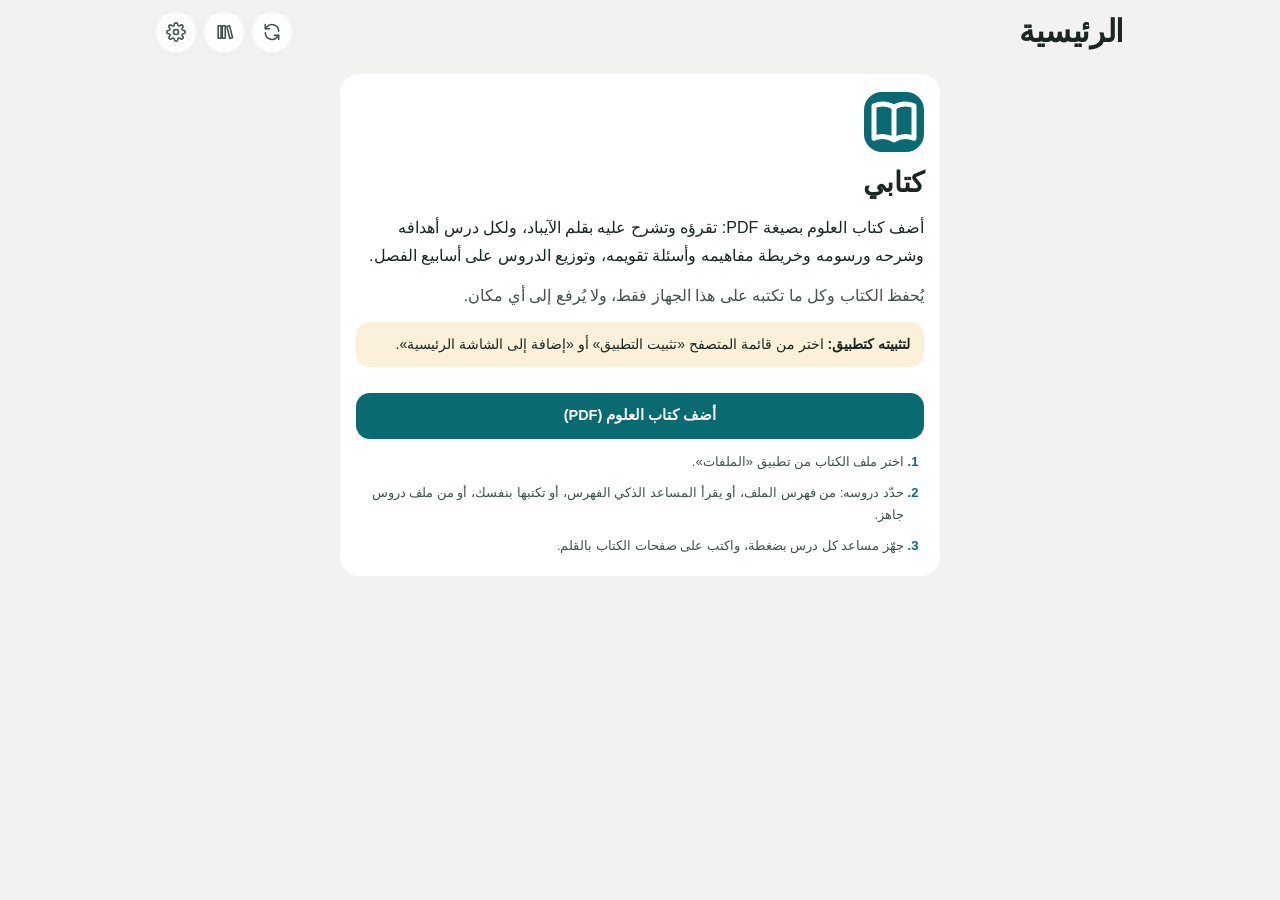
<file: index.html>
<!doctype html>
<html lang="ar" dir="rtl" data-skin="pro">
<head>
<meta charset="utf-8">
<meta name="viewport" content="width=device-width,initial-scale=1,maximum-scale=1,user-scalable=no,viewport-fit=cover">
<title>كتابي</title>
<meta name="description" content="كتاب العلوم بين يديك: تشرح عليه بالقلم، ولكل درس أهداف وشرح ورسوم وخرائط مفاهيم وتقويم، وخطة الدروس على أسابيع الفصل.">
<meta name="theme-color" content="#F2F3F1" media="(prefers-color-scheme: light)">
<meta name="theme-color" content="#2E3137" media="(prefers-color-scheme: dark)">
<meta name="mobile-web-app-capable" content="yes">
<meta name="apple-mobile-web-app-capable" content="yes">
<meta name="apple-mobile-web-app-title" content="كتابي">
<meta name="apple-mobile-web-app-status-bar-style" content="default">
<meta name="format-detection" content="telephone=no">
<link rel="manifest" href="manifest.webmanifest">
<link rel="apple-touch-icon" href="icon-180.png">
<link rel="icon" type="image/png" sizes="192x192" href="icon-192.png">
<script>window.KITABI_VERSION = '1.82'; window.KITABI_BUILT = '8 نوفمبر 2026';
try { var pf = JSON.parse(localStorage.getItem('kitabi-pref') || '{}') || {}; if (pf.theme === 'light' || pf.theme === 'dark') document.documentElement.setAttribute('data-theme', pf.theme); } catch (e) {}</script>
<link rel="stylesheet" href="style.css">
<link rel="stylesheet" href="app.css">
</head>
<body>
<div class="app" id="app" dir="rtl" lang="ar">
  <header class="top">
    <div class="top-in">
      <div class="brand">
        <div><b>كتابي</b><p class="ptitle" id="ptitle" role="heading" aria-level="1"></p></div>
      </div>
      <div id="top-meta"></div>
    </div>
    <div class="cstrip" id="cstrip"></div>
  </header>
  <main class="wrap" id="main"><p class="muted">جارٍ التحميل…</p></main>
  <script>/* if the app has not started after a while (a file did not arrive), offer to load it again */
  setTimeout(function () { var m = document.getElementById('main'); if (!m || !/جارٍ التحميل/.test(m.textContent)) return;
    m.innerHTML = '<section class="panel" style="margin-top:20px"><h2>يتأخر فتح التطبيق</h2><p class="muted">ربما لم يكتمل تنزيل ملفات التحديث. بياناتك محفوظة على الجهاز ولن تتأثر.</p><div class="actions"><button class="btn" id="boot-retry">أعد المحاولة</button><button class="btn ghost" id="boot-fix">نزّل التطبيق من جديد</button></div></section>';
    document.getElementById('boot-retry').onclick = function () { location.reload(); };
    document.getElementById('boot-fix').onclick = function () { var p = Promise.resolve(); if (window.caches) p = caches.keys().then(function (k) { return Promise.all(k.filter(function (x) { return x.indexOf('kitabi-') === 0; }).map(function (x) { return caches.delete(x); })); }); if (navigator.serviceWorker) p = p.then(function () { return navigator.serviceWorker.getRegistrations(); }).then(function (rs) { return Promise.all(rs.map(function (r) { return r.unregister(); })); }); p.catch(function () {}).then(function () { location.reload(); }); };
  }, 15000);</script>
  <nav class="tabs" id="tabs" aria-label="أقسام التطبيق" hidden><div class="tabs-in">
    <button class="tab" data-act="go" data-to="home"><svg viewBox="0 0 24 24" fill="none" stroke="currentColor" stroke-width="1.8" stroke-linecap="round" stroke-linejoin="round" aria-hidden="true"><path d="M4 10.6 12 4l8 6.6V19a1.6 1.6 0 0 1-1.6 1.6H15v-5.4H9v5.4H5.6A1.6 1.6 0 0 1 4 19z"/></svg><span>الرئيسية</span></button>
    <button class="tab" data-act="go" data-to="lessons"><svg viewBox="0 0 24 24" fill="none" stroke="currentColor" stroke-width="1.8" stroke-linecap="round" stroke-linejoin="round" aria-hidden="true"><path d="M8 6h12M8 12h12M8 18h12"/><path d="M4 6h.01M4 12h.01M4 18h.01"/></svg><span>الدروس</span></button>
    <button class="tab" data-act="go" data-to="read"><svg viewBox="0 0 24 24" fill="none" stroke="currentColor" stroke-width="1.8" stroke-linecap="round" stroke-linejoin="round" aria-hidden="true"><path d="M3.8 5.6c2.7-1.1 5.6-1 8.2.6 2.6-1.6 5.5-1.7 8.2-.6v13.2c-2.7-1-5.6-.9-8.2.7-2.6-1.6-5.5-1.7-8.2-.7z"/><path d="M12 6.2v13.3"/></svg><span>الكتاب</span></button>
    <button class="tab" data-act="go" data-to="quiz"><svg viewBox="0 0 24 24" fill="none" stroke="currentColor" stroke-width="1.8" stroke-linecap="round" stroke-linejoin="round" aria-hidden="true"><circle cx="12" cy="12" r="8.6"/><path d="M9.5 9.4a2.6 2.6 0 1 1 3.6 2.4c-.7.3-1.1.8-1.1 1.5v.5"/><path d="M12 16.9v.1"/></svg><span>الأسئلة</span></button>
    <button class="tab" data-act="go" data-to="plan"><svg viewBox="0 0 24 24" fill="none" stroke="currentColor" stroke-width="1.8" stroke-linecap="round" stroke-linejoin="round" aria-hidden="true"><rect x="3.6" y="5" width="16.8" height="15.2" rx="3"/><path d="M3.6 10h16.8M8 3v4M16 3v4"/></svg><span>التقويم</span></button>
  </div></nav>
  <div class="toast" id="toast" role="status" aria-live="polite" hidden></div>
  <div class="modal" id="modal" hidden></div>
  <div class="pv" id="pv" hidden></div>
</div>
<script src="app.js"></script>
</body>
</html>
</file>
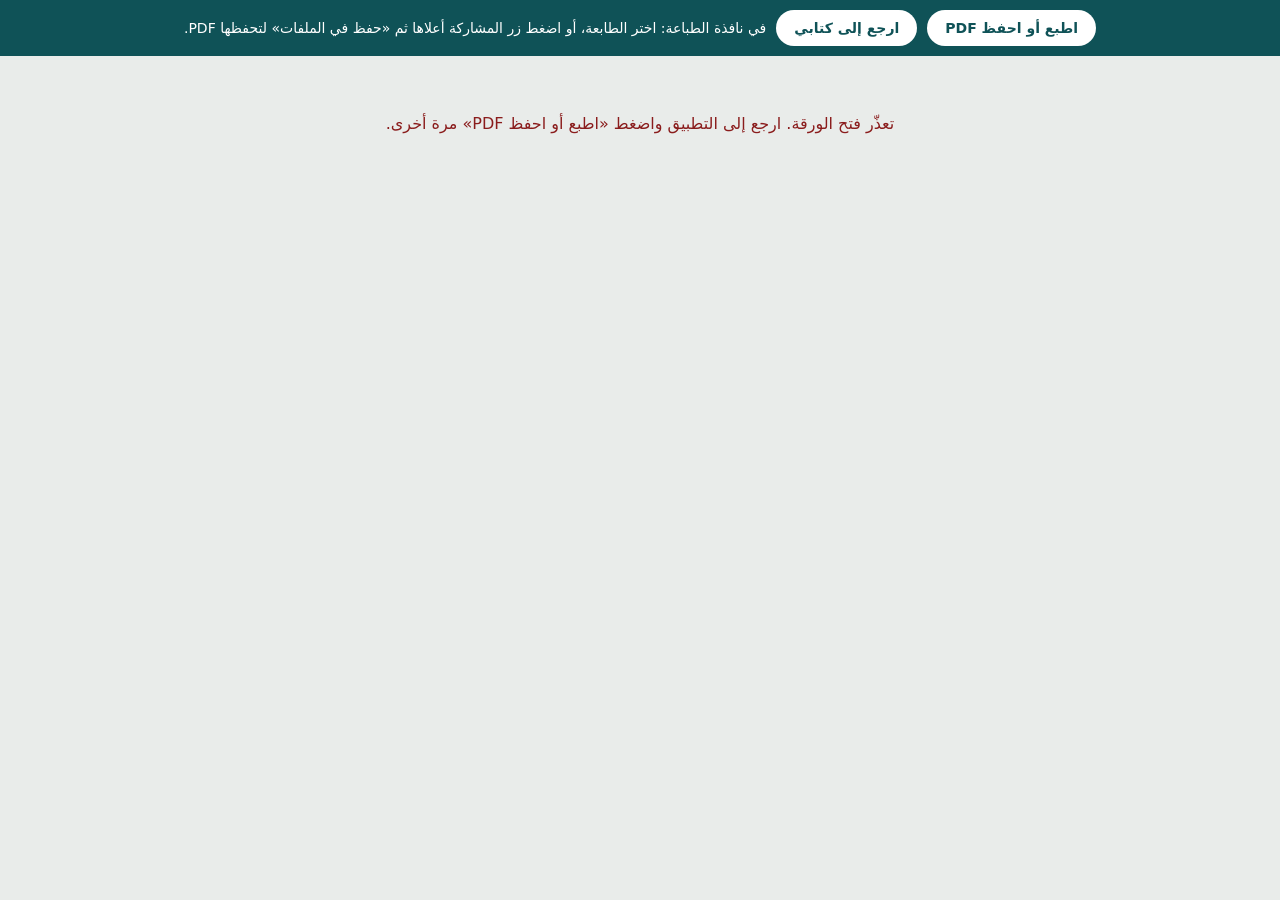
<file: ws.html>
<!DOCTYPE html>
<html lang="ar" dir="rtl">
<head>
<meta charset="utf-8">
<meta name="viewport" content="width=device-width,initial-scale=1">
<meta name="referrer" content="no-referrer">
<title>ورقة العمل</title>
<style>
@page{size:A4;margin:0}
html,body{margin:0;background:#e9ecea;font-family:system-ui,-apple-system,"Geeza Pro",sans-serif}
.bar{position:sticky;top:0;z-index:5;display:flex;gap:10px;align-items:center;justify-content:center;flex-wrap:wrap;padding:calc(10px + env(safe-area-inset-top,0px)) 12px 10px;background:#0f5257;color:#fff;font-size:14px}
.bar button{font:inherit;font-weight:700;border:0;border-radius:999px;padding:10px 18px;background:#fff;color:#0f5257;cursor:pointer}
.bar p{margin:0;max-width:640px;line-height:1.6}
.sheet{padding:12px 0}
.err{padding:30px;text-align:center;color:#8a1c1c}
@media screen and (max-width:860px){.sheet .ws-root{zoom:.9}}@media screen and (max-width:760px){.sheet .ws-root{zoom:.8}}@media screen and (max-width:660px){.sheet .ws-root{zoom:.7}}@media screen and (max-width:560px){.sheet .ws-root{zoom:.6}}@media screen and (max-width:470px){.sheet .ws-root{zoom:.5}}@media screen and (max-width:400px){.sheet .ws-root{zoom:.44}}
@media print{html,body{background:#fff}.bar{display:none}.sheet{padding:0}}
</style>
</head>
<body>
<div class="bar"><button type="button" id="go">اطبع أو احفظ PDF</button><button type="button" id="back" hidden>ارجع إلى كتابي</button><p>في نافذة الطباعة: اختر الطابعة، أو اضغط زر المشاركة أعلاها ثم «حفظ في الملفات» لتحفظها PDF.</p></div>
<div class="sheet" id="sheet"></div>
<script>
(function () {
  // the sheet came in the address after # (never sent to a server); it is HTML and CSS only, cleaned by the app
  var sheet = document.getElementById('sheet');
  try {
    var h = location.hash.slice(1).replace(/-/g, '+').replace(/_/g, '/'); while (h.length % 4) h += '=';
    var bin = atob(h), bytes = new Uint8Array(bin.length); for (var i = 0; i < bin.length; i++) bytes[i] = bin.charCodeAt(i);
    var d = JSON.parse(new TextDecoder().decode(bytes));
    document.title = d.t || document.title;
    var st = document.createElement('style'); st.textContent = d.css; document.head.appendChild(st);
    var tpl = document.createElement('template'); tpl.innerHTML = d.html;
    Array.prototype.forEach.call(tpl.content.querySelectorAll('script,iframe,object,embed,link,meta,base,form'), function (n) { n.remove(); });
    Array.prototype.forEach.call(tpl.content.querySelectorAll('*'), function (n) { Array.prototype.slice.call(n.attributes).forEach(function (a) { if (/^on/i.test(a.name) || (/^(src|href|xlink:href|action)$/i.test(a.name) && !/^(data:image\/|#)/i.test(a.value))) n.removeAttribute(a.name); }); });
    sheet.appendChild(tpl.content);
    history.replaceState(null, '', location.pathname); // the sheet does not stay in the address or the history
    setTimeout(function () { try { window.print(); } catch (e) {} }, 600);
  } catch (e) { sheet.innerHTML = '<p class="err">تعذّر فتح الورقة. ارجع إلى التطبيق واضغط «اطبع أو احفظ PDF» مرة أخرى.</p>'; }
  document.getElementById('go').addEventListener('click', function () { window.print(); });
  var standalone = window.navigator.standalone || (window.matchMedia && matchMedia('(display-mode: standalone)').matches);
  if (standalone || !window.opener) { var bk = document.getElementById('back'); bk.hidden = false; bk.addEventListener('click', function () { if (window.opener) window.close(); else location.href = './'; }); }
})();
</script>
</body>
</html>
</file>
<file: style.css>
/* Layout: a lab-notebook study console. Sticky header with a tab row over one centred column (max 1080px)
   of ruled panels on a faint graph-paper ground. Mastery is read on a universal-indicator (pH) colour scale. */
:root{
  --ground:#F2F6F5; --grid:rgba(18,60,66,.055);
  --panel:#FFFFFF; --panel-2:#F5F9F8; --panel-3:#EAF2F1;
  --ink:#13232B; --ink-2:#465961; --ink-3:#74868C; --rule:#D6E2E0;
  --accent:#0A6A72; --accent-2:#0E8A90; --accent-soft:#DDF0EE; --on-accent:#FFFFFF;
  --marker:#FFEE9A; --marker-ink:#13232B; --star:#B7791F;
  --good:#1C7F4F; --good-soft:#E1F3E8; --bad:#BE3A33; --bad-soft:#FBE6E3; --warn:#9A6200; --warn-soft:#FBF0D9;
  --ph0:#A9B5B8; --ph1:#D2443D; --ph2:#E2862C; --ph3:#C7AE1F; --ph4:#3E9B57; --ph5:#2C68D0;
  --shadow:0 1px 2px rgba(19,35,43,.05), 0 6px 18px rgba(19,35,43,.05);
  --r:14px; --r-sm:10px;
  --f-display:"thmanyah sans",-apple-system,BlinkMacSystemFont,"SF Arabic","Segoe UI",Tahoma,"Noto Sans Arabic",Arial,sans-serif;
  --f-body:"thmanyah sans",-apple-system,BlinkMacSystemFont,"SF Arabic","Segoe UI",Tahoma,"Noto Sans Arabic",Arial,sans-serif;
  --f-fx:"STIX Two Text","Cambria Math","Times New Roman",serif;
}
@media (prefers-color-scheme: dark){
  :root:not([data-theme="light"]){
    --ground:#0C1315; --grid:rgba(150,210,210,.045);
    --panel:#131C1F; --panel-2:#172226; --panel-3:#1C2A2E;
    --ink:#E3ECEB; --ink-2:#A8B8BB; --ink-3:#7D8F94; --rule:#25353A;
    --accent:#4CC4C8; --accent-2:#78D6D8; --accent-soft:#143539; --on-accent:#05191B;
    --marker:#4A4216; --marker-ink:#FFF3B8; --star:#E8B04B;
    --good:#53C48D; --good-soft:#11301F; --bad:#F0736A; --bad-soft:#3A1816; --warn:#E5A940; --warn-soft:#33270E;
    --ph0:#53636A; --ph1:#E35C54; --ph2:#EE9A45; --ph3:#D8C43E; --ph4:#5BBE70; --ph5:#5F95F2;
    --shadow:none; color-scheme:dark;
  }
}
:root[data-theme="dark"]{
  --ground:#0C1315; --grid:rgba(150,210,210,.045);
  --panel:#131C1F; --panel-2:#172226; --panel-3:#1C2A2E;
  --ink:#E3ECEB; --ink-2:#A8B8BB; --ink-3:#7D8F94; --rule:#25353A;
  --accent:#4CC4C8; --accent-2:#78D6D8; --accent-soft:#143539; --on-accent:#05191B;
  --marker:#4A4216; --marker-ink:#FFF3B8; --star:#E8B04B;
  --good:#53C48D; --good-soft:#11301F; --bad:#F0736A; --bad-soft:#3A1816; --warn:#E5A940; --warn-soft:#33270E;
  --ph0:#53636A; --ph1:#E35C54; --ph2:#EE9A45; --ph3:#D8C43E; --ph4:#5BBE70; --ph5:#5F95F2;
  --shadow:none; color-scheme:dark;
}
*{box-sizing:border-box}
[hidden]{display:none!important}
html,body{min-height:100%;margin:0}
body{
  background-color:var(--ground); color:var(--ink);
  background-image:linear-gradient(var(--grid) 1px,transparent 1px),linear-gradient(90deg,var(--grid) 1px,transparent 1px);
  background-size:26px 26px;
  font-family:var(--f-body); font-size:15px; line-height:1.75;
  -webkit-font-smoothing:antialiased; text-rendering:optimizeLegibility;
}
body::before{content:"";position:fixed;inset:0 0 auto;height:env(safe-area-inset-top,0px);z-index:10;background:var(--panel)}
button,input,select{font:inherit;color:inherit}
a{color:var(--accent)}
h1,h2,h3{text-wrap:balance;margin:0}
h1{font-family:var(--f-display);font-weight:800;font-size:clamp(22px,4.6vw,28px);line-height:1.35}
h2{font-family:var(--f-display);font-weight:700;font-size:18px;line-height:1.4}
h3{font-weight:700;font-size:16px;line-height:1.5}
p{margin:0}
.sr{position:absolute;width:1px;height:1px;overflow:hidden;clip:rect(0 0 0 0);white-space:nowrap}
.muted{color:var(--ink-2)} .small{font-size:13px} .center{text-align:center}
kbd{font:600 11px/1 var(--f-body);border:1px solid currentColor;border-radius:4px;padding:2px 4px;opacity:.65;margin-inline-start:6px}
.fx{font-family:var(--f-fx);font-size:1.06em;unicode-bidi:isolate;direction:ltr;white-space:normal;overflow-wrap:anywhere;letter-spacing:.01em}

/* header */
header.top{position:sticky;top:env(safe-area-inset-top,0px);z-index:5;background:var(--panel);border-bottom:1px solid var(--rule)}
@supports (background:color-mix(in srgb,red 50%,blue)){header.top{background:color-mix(in srgb,var(--panel) 90%,transparent);backdrop-filter:blur(10px)}}
.top-in,.wrap{max-width:1080px;margin:0 auto;padding-left:max(16px,env(safe-area-inset-left,0px));padding-right:max(16px,env(safe-area-inset-right,0px))}
.top-in{display:flex;align-items:center;justify-content:space-between;gap:12px;padding-block:10px 4px}
.brand{display:flex;align-items:center;gap:10px;min-width:0}
.brand svg{flex:none;color:var(--accent)}
.brand b{display:block;font-family:var(--f-display);font-weight:800;font-size:17px;line-height:1.2}
.brand small{display:block;font-size:12px;color:var(--ink-3);line-height:1.3}
.pill{display:inline-flex;align-items:center;gap:6px;white-space:nowrap;border:1px solid var(--rule);background:var(--panel-2);border-radius:999px;padding:4px 10px;font-size:12.5px;font-weight:600;color:var(--ink-2)}
.pill b{font-family:var(--f-display);color:var(--accent);font-size:14px}
nav.tabs{display:flex;gap:2px;overflow-x:auto;scrollbar-width:none;padding-block:2px 0}
nav.tabs::-webkit-scrollbar{display:none}
.tab{flex:none;border:0;background:none;padding:9px 14px 10px;font-weight:600;font-size:14.5px;color:var(--ink-2);cursor:pointer;border-bottom:3px solid transparent;border-radius:8px 8px 0 0}
.tab:hover{color:var(--ink);background:var(--panel-2)}
.tab.on{color:var(--accent);border-bottom-color:var(--accent)}
.wrap{padding-block:20px 72px}

/* generic */
.panel{background:var(--panel);border:1px solid var(--rule);border-radius:var(--r);padding:18px;box-shadow:var(--shadow);min-width:0}
.panel>h2{margin-bottom:12px}
.stack{display:grid;gap:16px}
.page-head{display:grid;gap:6px;margin-bottom:16px}
.eyebrow{font-size:12.5px;font-weight:600;letter-spacing:.02em;color:var(--accent)}
.actions{display:flex;flex-wrap:wrap;gap:10px;align-items:center;margin-top:14px}
.actions.between{justify-content:space-between}
.btn{display:inline-flex;align-items:center;justify-content:center;gap:6px;min-height:42px;padding:8px 16px;border-radius:var(--r-sm);border:1px solid var(--accent);background:var(--accent);color:var(--on-accent);font-weight:600;font-size:14.5px;cursor:pointer;text-align:center;line-height:1.35}
.btn:hover{filter:brightness(1.06)}
.btn.ghost{background:transparent;color:var(--accent);border-color:var(--rule)}
.btn.ghost:hover{background:var(--accent-soft);border-color:var(--accent-soft)}
.btn.sm{min-height:34px;padding:4px 12px;font-size:13.5px}
.btn:disabled{opacity:.45;cursor:not-allowed;filter:none}
.link{border:0;background:none;padding:0;color:var(--accent);font-weight:600;cursor:pointer;text-decoration:underline;text-underline-offset:3px;text-decoration-thickness:1px}
:is(.btn,.link,.tab,.stab,.opt,.urow,.grow,.chipbtn,.pal-b,.fcard,summary,input,select):focus-visible{outline:3px solid var(--accent-2);outline-offset:2px}
.field{display:grid;gap:4px;font-size:13px;font-weight:600;color:var(--ink-2)}
.field input,.field select{min-height:42px;border:1px solid var(--rule);border-radius:var(--r-sm);background:var(--panel-2);padding:6px 10px;font-weight:500;color:var(--ink);font-size:15px;min-width:0}
.field.inline{grid-auto-flow:column;align-items:center;justify-content:start;gap:10px;margin-top:14px}
.chips{display:flex;flex-wrap:wrap;gap:8px}
.chipbtn{border:1px solid var(--rule);background:var(--panel-2);border-radius:999px;padding:7px 14px;font-weight:600;font-size:14px;cursor:pointer;color:var(--ink)}
.chipbtn:hover{border-color:var(--accent);color:var(--accent)}
.toggle{display:inline-flex;align-items:center;gap:8px;font-weight:600;font-size:14px;cursor:pointer}
.toggle input{width:18px;height:18px;accent-color:var(--accent)}

/* mastery: universal-indicator scale */
.mchip{display:inline-flex;align-items:center;gap:6px;white-space:nowrap;font-size:12.5px;font-weight:700;padding:3px 9px 3px 10px;border-radius:999px;border:1px solid var(--rule);background:var(--panel-2);color:var(--ink-2)}
.mchip i{width:10px;height:10px;border-radius:3px;background:var(--b,var(--ph0));flex:none}
.mchip.lg{font-size:14px;padding:5px 12px}
.phbar{position:relative;height:10px;border-radius:6px;background:var(--panel-3);overflow:visible;min-width:60px}
.phbar>b{position:absolute;inset-block:0;inset-inline-start:0;border-radius:6px;background:var(--b,var(--ph0))}
.phbar>u{position:absolute;inset-block:-4px;inset-inline-start:80%;width:2px;background:var(--ink-3);border-radius:2px;opacity:.7}
.phbar.lg{height:14px}
.legend{display:flex;flex-wrap:wrap;gap:6px 14px;font-size:12px;color:var(--ink-3);margin-top:8px}
.legend span{display:inline-flex;align-items:center;gap:5px}
.legend i{width:10px;height:10px;border-radius:3px;background:var(--b)}
.sq{display:inline-block;width:12px;height:12px;border-radius:3px;background:var(--b,var(--ph0));border:1px solid rgba(0,0,0,.06)}

/* home */
.home{display:grid;gap:16px;grid-template-columns:minmax(0,1fr)}
@media (min-width:920px){.home{grid-template-columns:minmax(0,1.1fr) minmax(0,.9fr)}.home .span{grid-column:1/-1}}
.hero{display:flex;flex-wrap:wrap;align-items:flex-end;justify-content:space-between;gap:16px}
.hero-main{display:grid;gap:6px;min-width:0}
.big{font-family:var(--f-display);font-weight:900;font-size:1.45em;color:var(--accent)}
.big.good{color:var(--good)} .big.bad{color:var(--bad)}
.tiles{display:grid;grid-template-columns:repeat(4,minmax(0,1fr));gap:10px}
@media (max-width:640px){.tiles{grid-template-columns:repeat(2,minmax(0,1fr))}}
.tile{border:1px solid var(--rule);border-radius:var(--r-sm);background:var(--panel-2);padding:10px 12px;display:grid;gap:2px}
.tile-n{font-family:var(--f-display);font-weight:600;font-size:24px;line-height:1.2;font-variant-numeric:tabular-nums}
.tile-l{font-size:12.5px;color:var(--ink-2);line-height:1.4}
.today-plan{margin-top:14px;padding-top:12px;border-top:1px dashed var(--rule)}
.m-head{display:flex;align-items:baseline;justify-content:space-between;gap:12px;margin-bottom:10px}
.m-total{font-family:var(--f-display);font-size:30px;font-weight:600;line-height:1}
.groups{display:grid;gap:4px;margin-top:14px}
.grow{display:grid;grid-template-columns:auto minmax(0,1fr) minmax(70px,140px) 44px;align-items:center;gap:12px;border:0;background:none;padding:8px 6px;border-radius:8px;text-align:start;cursor:pointer;width:100%}
.grow:hover{background:var(--panel-2)}
.g-name{font-weight:600;line-height:1.35}
.g-name small{display:block;font-weight:500;font-size:12px;color:var(--ink-3)}
.g-pct{font-variant-numeric:tabular-nums;font-weight:700;text-align:end}
.stats-line{margin-top:12px;font-size:13px;color:var(--ink-2)}
.steps{margin:0;padding-inline-start:20px;display:grid;gap:8px}
.steps li::marker{font-family:var(--f-display);color:var(--accent);font-weight:600}
.sync{font-size:12.5px;color:var(--ink-3);margin-top:4px}
.sync i{display:inline-block;width:8px;height:8px;border-radius:50%;background:var(--ph0);margin-inline-end:6px}
.sync.on i{background:var(--good)}
.sync.off{display:flex;flex-wrap:wrap;align-items:center;justify-content:space-between;gap:10px;margin:0;border:1px solid var(--warn);background:var(--warn-soft);border-radius:var(--r-sm);padding:10px 14px;color:var(--ink);font-size:14px}
.sync.off i{background:var(--warn)}
.sync-line{min-width:0;flex:1 1 260px}
.syncpill{cursor:pointer;font-family:inherit}
.syncpill i{display:inline-block;width:8px;height:8px;border-radius:50%;background:var(--ph0)}
.syncpill.on i{background:var(--good)} .syncpill.off{border-color:var(--warn);color:var(--warn)} .syncpill.off i{background:var(--warn)}

/* units list */
.search{display:block;margin-top:6px}
.search input{width:100%;min-height:46px;border:1px solid var(--rule);border-radius:var(--r-sm);background:var(--panel);padding:8px 14px;font-size:15px}
.group{margin-top:22px}
.g-head{display:flex;align-items:center;justify-content:space-between;gap:12px;margin-bottom:8px}
.ulist{display:grid;gap:8px}
.urow{display:grid;grid-template-columns:auto minmax(0,1fr) auto;gap:6px 14px;align-items:center;width:100%;text-align:start;border:1px solid var(--rule);background:var(--panel);border-radius:var(--r-sm);padding:12px 14px;cursor:pointer}
.urow:hover{border-color:var(--accent)}
.u-title{display:block;font-weight:700;font-size:15.5px;line-height:1.45}
.u-std{display:block;font-size:12.5px;color:var(--ink-2);line-height:1.5}
.u-side{display:flex;flex-direction:column;align-items:flex-end;gap:6px}
.u-inds{display:flex;flex-wrap:wrap;gap:3px;justify-content:flex-end;max-width:150px}
.res-h{margin:18px 0 8px}
.res{border:1px solid var(--rule);background:var(--panel);border-radius:var(--r-sm);padding:10px 12px;margin-bottom:8px;display:grid;gap:4px}
.res .from{font-size:12px;color:var(--ink-3)}

/* unit */
.crumbs{display:flex;align-items:center;gap:8px;font-size:13px;color:var(--ink-3);margin-bottom:8px}
.crumbs .link{font-weight:600}
.u-head{display:flex;flex-wrap:wrap;justify-content:space-between;align-items:flex-start;gap:12px;margin-bottom:14px}
.u-head>div:first-child{display:grid;gap:4px;min-width:0;flex:1 1 420px}
.std{font-size:14.5px;color:var(--ink-2)}
.inds{list-style:none;margin:0;padding:0;display:grid;gap:10px}
.inds li{display:grid;grid-template-columns:30px minmax(0,1fr);gap:10px}
.i-num{width:28px;height:28px;border-radius:8px;display:grid;place-items:center;background:var(--accent-soft);color:var(--accent);font-family:var(--f-display);font-weight:600}
.i-body{display:grid;gap:4px;min-width:0}
.i-note{font-size:12.5px;color:var(--warn)}
.i-meta{display:flex;flex-wrap:wrap;align-items:center;gap:8px 12px}
.subtabs{display:flex;gap:6px;overflow-x:auto;scrollbar-width:none;margin:18px 0 14px;border-bottom:1px solid var(--rule)}
.subtabs::-webkit-scrollbar{display:none}
.stab{flex:none;border:0;background:none;padding:8px 12px;font-weight:600;font-size:14.5px;color:var(--ink-2);border-bottom:3px solid transparent;cursor:pointer}
.stab.on{color:var(--accent);border-bottom-color:var(--accent)}
.toolbar{display:flex;flex-wrap:wrap;gap:12px;align-items:center;justify-content:space-between;margin-bottom:12px}
.callout{border:1px solid var(--rule);border-inline-start:4px solid var(--accent);background:var(--accent-soft);border-radius:var(--r-sm);padding:12px 14px;margin-bottom:14px}
.callout h3{font-size:14.5px;margin-bottom:4px}
.callout ul{margin:0;padding-inline-start:18px}
.sec{background:var(--panel);border:1px solid var(--rule);border-radius:var(--r);padding:16px 18px;margin-bottom:12px;min-width:0}
.sec h3{display:flex;flex-wrap:wrap;align-items:center;gap:6px 10px;margin-bottom:8px}
.itags{display:inline-flex;gap:4px}
.itag{font:600 11.5px/1 var(--f-body);padding:4px 6px;border-radius:6px;background:var(--panel-3);color:var(--ink-2);cursor:help}
.pts{list-style:none;margin:0;padding:0;display:grid;gap:6px;max-width:78ch}
.pts li{position:relative;padding-inline-start:20px;overflow-wrap:anywhere}
.pts li::before{content:"";position:absolute;inset-inline-start:5px;top:.75em;width:6px;height:6px;border-radius:50%;background:var(--ink-3)}
.pts li.st::before{content:"★";width:auto;height:auto;background:none;top:0;inset-inline-start:0;color:var(--star);font-size:13px}
.hl{background:linear-gradient(transparent 52%,var(--marker) 52%);color:var(--marker-ink);-webkit-box-decoration-break:clone;box-decoration-break:clone;padding-inline:1px}
.pts.traps li::before{content:"!";width:auto;height:auto;background:none;top:0;color:var(--bad);font-weight:700}
.tbl-wrap{overflow-x:auto;margin-top:10px;border:1px solid var(--rule);border-radius:var(--r-sm)}
.tbl-t{font-weight:700;font-size:13.5px;padding:8px 12px;background:var(--panel-2);border-bottom:1px solid var(--rule)}
table{border-collapse:collapse;width:100%;font-size:14px;min-width:420px}
th,td{padding:8px 12px;border-bottom:1px solid var(--rule);text-align:start;vertical-align:top}
th{background:var(--panel-2);font-weight:700;font-size:13px;color:var(--ink-2)}
tr:last-child td{border-bottom:0}
.fx-list{display:grid;gap:8px}
.fx-row{display:grid;grid-template-columns:minmax(0,190px) minmax(0,1fr);gap:4px 16px;align-items:baseline;padding:8px 0;border-bottom:1px dashed var(--rule)}
.fx-row:last-child{border-bottom:0}
.fx-n{font-weight:600;font-size:14px}
.fx-big{font-size:1.18em;text-align:start;justify-self:start}
.fx-v{grid-column:2;font-size:13px;color:var(--ink-2)}
@media (max-width:560px){.fx-row{grid-template-columns:minmax(0,1fr)}.fx-v{grid-column:1}}
details.notes{border:1px solid var(--rule);border-radius:var(--r-sm);background:var(--warn-soft);padding:10px 14px}
details.notes summary{cursor:pointer;font-weight:700;color:var(--warn)}
details.notes ul{margin:8px 0 0;padding-inline-start:18px;display:grid;gap:6px;font-size:14px}

/* concept maps */
.cmap{background:var(--panel);border:1px solid var(--rule);border-radius:var(--r);padding:16px;margin-bottom:14px;min-width:0}
.cm-top{display:flex;flex-wrap:wrap;align-items:center;justify-content:space-between;gap:10px;margin-bottom:14px}
.cm-root{width:fit-content;max-width:100%;margin:0 auto;padding:9px 20px;border-radius:999px;background:var(--accent);color:var(--on-accent);font-family:var(--f-display);font-weight:600;font-size:17px;text-align:center;line-height:1.45}
.cm-stem{width:2px;height:16px;background:var(--rule);margin:0 auto}
.cm-grid{display:grid;grid-template-columns:repeat(auto-fill,minmax(min(100%,230px),1fr));gap:12px;border-top:2px solid var(--rule);padding-top:16px}
.cm-b{position:relative;border:1px solid var(--rule);border-radius:12px;background:var(--panel-2);padding:10px 12px;min-width:0}
.cm-b::before{content:"";position:absolute;top:-17px;inset-inline-start:50%;width:2px;height:16px;background:var(--rule)}
.cm-l{display:inline-block;font-size:11.5px;font-weight:600;color:var(--ink-3);border:1px dashed var(--rule);background:var(--panel);border-radius:999px;padding:0 8px;line-height:1.7;margin-inline-end:4px}
.cm-n{font-weight:600;overflow-wrap:anywhere}
.cm-n.lv1{display:block;margin-top:4px;font-family:var(--f-display);font-size:15.5px;color:var(--accent)}
.cm-kids{list-style:none;margin:8px 0 0;padding:0;padding-inline-start:14px;border-inline-start:2px solid var(--rule);display:grid;gap:6px}
.cm-kids li{position:relative;line-height:1.6}
.cm-kids li::before{content:"";position:absolute;inset-inline-start:-14px;top:.85em;width:10px;border-top:2px solid var(--rule)}
.cmap.quiz .cm-n:not(.shown){color:transparent;background:var(--panel-3);border-radius:6px;cursor:pointer;outline:1px dashed var(--rule)}
.cmap.quiz .cm-n:not(.shown) *{color:transparent}
.cmap.quiz .cm-n.lv1:not(.shown){background:var(--accent-soft)}

/* cards */
.clist{display:grid;gap:8px;margin-top:14px}
.citem{border:1px solid var(--rule);border-radius:var(--r-sm);background:var(--panel);padding:10px 14px}
.citem summary{cursor:pointer;font-weight:600;list-style-position:inside}
.c-a{margin-top:8px;padding-top:8px;border-top:1px dashed var(--rule);color:var(--ink-2)}
.dots{display:inline-flex;gap:2px;margin-inline-start:8px;vertical-align:middle}
.dots i{width:6px;height:6px;border-radius:50%;background:var(--panel-3);border:1px solid var(--rule)}
.dots i.f{background:var(--accent);border-color:var(--accent)}
.sess-head{display:flex;align-items:center;justify-content:space-between;gap:10px;flex-wrap:wrap;margin-bottom:10px}
.prog{height:6px;border-radius:4px;background:var(--panel-3);overflow:hidden;margin-bottom:16px}
.prog>b{display:block;height:100%;background:var(--accent);border-radius:4px;transition:width .2s}
.fcard{display:grid;align-content:center;gap:14px;min-height:280px;max-width:760px;margin:0 auto;padding:24px 22px;border-radius:18px;border:1px solid var(--rule);background:var(--panel);box-shadow:var(--shadow);text-align:center;cursor:pointer}
.fcard.flipped{cursor:default;border-color:var(--accent)}
.fc-meta{display:flex;justify-content:space-between;gap:10px;font-size:12.5px;color:var(--ink-3);text-align:start}
.fc-meta .new{color:var(--accent);font-weight:700}
.fc-q{font-size:clamp(18px,3.6vw,22px);font-weight:600;line-height:1.75}
.fc-a{font-size:clamp(16.5px,3.2vw,19px);line-height:1.8;color:var(--ink)}
.fcard hr{border:0;border-top:1px dashed var(--rule);margin:0}
.fc-hint{font-size:13px;color:var(--ink-3)}
.rate{display:grid;grid-template-columns:repeat(3,minmax(0,1fr));gap:10px;max-width:760px;margin:16px auto 8px}
.rate .btn{border-width:1px}
.rate-1{background:var(--bad-soft);color:var(--bad);border-color:var(--bad-soft)}
.rate-2{background:var(--warn-soft);color:var(--warn);border-color:var(--warn-soft)}
.rate-3{background:var(--good-soft);color:var(--good);border-color:var(--good-soft)}

/* quiz */
.form-grid{display:grid;grid-template-columns:repeat(auto-fit,minmax(min(100%,220px),1fr));gap:12px}
fieldset.field{border:1px solid var(--rule);border-radius:var(--r-sm);padding:8px 12px;margin:0;display:grid;gap:6px}
fieldset.field legend{padding:0 4px}
fieldset.field label{display:flex;align-items:center;gap:8px;font-weight:500;color:var(--ink);font-size:14px}
fieldset.field input{accent-color:var(--accent);width:17px;height:17px}
.qcard{max-width:820px;margin:0 auto;display:grid;gap:14px}
.q-meta{font-size:12.5px;color:var(--ink-3)}
.q-text{font-family:var(--f-body);font-weight:600;font-size:clamp(17px,3.4vw,20px);line-height:1.8}
.opts{display:grid;gap:8px}
.opt{display:grid;grid-template-columns:30px minmax(0,1fr);gap:12px;align-items:start;width:100%;text-align:start;padding:11px 14px;border:1px solid var(--rule);border-radius:var(--r-sm);background:var(--panel);cursor:pointer;line-height:1.7;font-size:15.5px}
.opt:hover:not(:disabled){border-color:var(--accent)}
.opt:disabled{cursor:default}
.opt .lt{width:28px;height:28px;border-radius:50%;display:grid;place-items:center;background:var(--panel-3);font-weight:700;font-size:14px}
.opt.sel{border-color:var(--accent);background:var(--accent-soft)}
.opt.sel .lt{background:var(--accent);color:var(--on-accent)}
.opt.right{border-color:var(--good);background:var(--good-soft)}
.opt.right .lt{background:var(--good);color:#fff}
.opt.wrong{border-color:var(--bad);background:var(--bad-soft)}
.opt.wrong .lt{background:var(--bad);color:#fff}
.opt.dim{opacity:.6}
.explain{border-radius:var(--r-sm);padding:12px 14px;border:1px solid var(--rule);display:grid;gap:6px}
.explain.ok{background:var(--good-soft);border-color:var(--good-soft)}
.explain.no{background:var(--bad-soft);border-color:var(--bad-soft)}
.timer{font-family:var(--f-display);font-weight:600;font-size:18px;font-variant-numeric:tabular-nums;color:var(--accent)}
.timer.low{color:var(--bad)}
.score{font-weight:700;color:var(--good)}
details.palette{max-width:820px;margin:16px auto 0}
details.palette summary{cursor:pointer;font-weight:600;color:var(--ink-2)}
.pal{display:grid;grid-template-columns:repeat(auto-fill,minmax(38px,1fr));gap:6px;margin-top:10px}
.pal-b{min-height:36px;border:1px solid var(--rule);border-radius:8px;background:var(--panel);cursor:pointer;font-weight:600;font-variant-numeric:tabular-nums}
.pal-b.a{background:var(--accent-soft);border-color:var(--accent-soft);color:var(--accent)}
.pal-b.cur{outline:2px solid var(--accent)}
.result{display:grid;gap:10px}
.byg{display:grid;gap:6px;margin-top:6px}
.bg-row{display:grid;grid-template-columns:minmax(0,170px) minmax(0,1fr) 54px;gap:12px;align-items:center;font-size:14px}
.bg-row span:last-child{text-align:end;font-variant-numeric:tabular-nums}
.witem{border-top:1px dashed var(--rule);padding:12px 0;display:grid;gap:4px}
.witem:first-of-type{border-top:0}
.ans-ok{color:var(--good);font-weight:600} .ans-no{color:var(--bad);font-weight:600}
.hist{display:grid;gap:6px;margin:0;padding:0;list-style:none}
.hist li{display:grid;grid-template-columns:minmax(0,1fr) 120px 48px;gap:10px;align-items:center;font-size:14px}

/* plan */
.plan{list-style:none;margin:16px 0 0;padding:0;display:grid;gap:8px}
.pday{display:grid;grid-template-columns:34px minmax(0,1fr);gap:10px;align-items:start;border:1px solid var(--rule);background:var(--panel);border-radius:var(--r-sm);padding:12px 14px}
.pday.today{border-color:var(--accent);box-shadow:0 0 0 1px var(--accent)}
.pday.done{opacity:.6}
.pday input{width:20px;height:20px;accent-color:var(--accent);margin-top:4px}
.pdate{font-weight:700;font-size:14px;color:var(--ink-2)}
.ptag{display:inline-block;font-size:11.5px;font-weight:700;border-radius:6px;padding:1px 7px;margin-inline-start:6px;background:var(--panel-3);color:var(--ink-2)}
.ptag.learn{background:var(--accent-soft);color:var(--accent)}
.ptag.exam{background:var(--warn-soft);color:var(--warn)}

/* toast & modal */
.toast{position:fixed;inset-inline:0;bottom:calc(16px + env(safe-area-inset-bottom,0px));margin:0 auto;width:fit-content;max-width:calc(100% - 32px);background:var(--ink);color:var(--panel);padding:10px 16px;border-radius:10px;font-weight:600;font-size:14px;z-index:30;box-shadow:0 6px 24px rgba(0,0,0,.2)}
.modal{position:fixed;inset:0;z-index:40;background:rgba(8,18,20,.5);display:grid;place-items:center;padding:20px max(16px,env(safe-area-inset-right,0px)) 20px max(16px,env(safe-area-inset-left,0px))}
.modal-card{background:var(--panel);border:1px solid var(--rule);border-radius:var(--r);padding:20px;max-width:420px;width:100%;display:grid;gap:10px}
/* figure palette: soft fills k1..k6, strong strokes s1..s6, strong fills (text/marks) x1..x6 */
:root{
  --k1:#D3EEEC; --k2:#FCE9C2; --k3:#F9D9D6; --k4:#D9E6FB; --k5:#D8F0DD; --k6:#E7DDF7;
  --s1:#0A6A72; --s2:#9A6200; --s3:#B8382F; --s4:#2C5FC0; --s5:#237A3E; --s6:#6A43B5;
}
@media (prefers-color-scheme: dark){
  :root:not([data-theme="light"]){
    --k1:#12393C; --k2:#3D2F10; --k3:#42201D; --k4:#1A2C4D; --k5:#173A24; --k6:#2D2348;
    --s1:#5BCBCE; --s2:#E8B04B; --s3:#F07B72; --s4:#7AA7F5; --s5:#63C77F; --s6:#B39AF0;
  }
}
:root[data-theme="dark"]{
  --k1:#12393C; --k2:#3D2F10; --k3:#42201D; --k4:#1A2C4D; --k5:#173A24; --k6:#2D2348;
  --s1:#5BCBCE; --s2:#E8B04B; --s3:#F07B72; --s4:#7AA7F5; --s5:#63C77F; --s6:#B39AF0;
}
.fig{margin:12px 0 4px;border:1px solid var(--rule);border-radius:var(--r-sm);background:var(--panel);padding:10px 10px 8px}
.fig svg{display:block;width:100%;height:auto;max-width:680px;margin:0 auto;font-family:var(--f-body);overflow:visible}
.fig svg text{font-family:var(--f-body)}
.fig svg .fxt{font-family:var(--f-fx)}
.fig svg .bold{font-weight:700}
.fig .k1{fill:var(--k1)} .fig .k2{fill:var(--k2)} .fig .k3{fill:var(--k3)} .fig .k4{fill:var(--k4)} .fig .k5{fill:var(--k5)} .fig .k6{fill:var(--k6)}
.fig .s1{stroke:var(--s1)} .fig .s2{stroke:var(--s2)} .fig .s3{stroke:var(--s3)} .fig .s4{stroke:var(--s4)} .fig .s5{stroke:var(--s5)} .fig .s6{stroke:var(--s6)}
.fig .x1{fill:var(--s1)} .fig .x2{fill:var(--s2)} .fig .x3{fill:var(--s3)} .fig .x4{fill:var(--s4)} .fig .x5{fill:var(--s5)} .fig .x6{fill:var(--s6)}
.fig .ink{fill:var(--ink)} .fig .ink2{fill:var(--ink-2)} .fig .mut{fill:var(--ink-3)}
.fig .lin{stroke:var(--ink-2)} .fig .lmut{stroke:var(--rule)} .fig .lacc{stroke:var(--accent)}
.fig .pap{fill:var(--panel)} .fig .pap2{fill:var(--panel-2)} .fig .pap3{fill:var(--panel-3)} .fig .acc{fill:var(--accent)}
.fig .nof{fill:none}
.fig figcaption{font-size:13px;color:var(--ink-2);text-align:center;margin-top:6px;line-height:1.6}

/* indicator explanations */
.xcard{background:var(--panel);border:1px solid var(--rule);border-radius:var(--r);padding:16px 18px;margin-bottom:16px;max-width:860px;scroll-margin-top:120px}
.x-head{display:grid;grid-template-columns:30px minmax(0,1fr) auto;gap:10px;align-items:start;margin-bottom:10px}
.x-ind{font-weight:700;line-height:1.6}
.x-idea{background:var(--accent-soft);border-radius:var(--r-sm);padding:10px 12px;line-height:1.8}
.x-body{display:grid;gap:10px;margin-top:12px;max-width:78ch}
.x-box{border-radius:var(--r-sm);padding:10px 14px;margin-top:12px;border:1px solid var(--rule)}
.x-box>b{display:block;margin-bottom:4px}
.x-box.ex{background:var(--panel-2)}
.x-box.pit{background:var(--warn-soft);border-color:var(--warn-soft)}
.x-box.pit>b{color:var(--warn)}
.x-steps{margin:6px 0 0;padding-inline-start:20px;display:grid;gap:4px}
@media (max-width:560px){.xcard{padding:14px}.x-head{grid-template-columns:30px minmax(0,1fr)}.x-head .mchip{grid-column:2;justify-self:start}}

/* ================= skin «pro» (data-skin="pro" on <html>), after مصروفي ================= */
.ptitle,.cstrip{display:none}
.tabs-in{display:contents}
.tab svg{display:none}
html[data-skin=pro]{
  --ground:#F2F3F1; --grid:transparent; --panel:#FFFFFF; --panel-2:#F2F4F2; --panel-3:#E7EBE8; --rule:rgba(16,24,20,.09);
  --ink:#101814; --ink-2:#4A544F; --ink-3:#89928D; --shadow:none; --r:20px; --r-sm:14px;
  --f-num:ui-rounded,-apple-system,"SF Pro Rounded",system-ui,sans-serif;
  --tb-bg:rgba(21,33,28,.93); --tb-ink:rgba(255,255,255,.62); --tb-on:#FFFFFF; --tb-shadow:0 12px 32px rgba(16,24,20,.3),inset 0 1px 0 rgba(255,255,255,.08);
}
@media (prefers-color-scheme: dark){ html[data-skin=pro]:not([data-theme="light"]){
  --ground:#2E3137; --panel:#3A3E45; --panel-2:#454950; --panel-3:#50555D; --rule:rgba(255,255,255,.09);
  --ink:#F3F4F6; --ink-2:#CDD0D6; --ink-3:#AAAFB8; --accent-soft:#2F5052; --marker:#5A4E1F;
  --good-soft:#33554A; --warn-soft:#5E4630; --bad-soft:#613A3A;
  --tb-bg:rgba(88,93,102,.94); --tb-ink:rgba(255,255,255,.68); --tb-on:var(--on-accent); --tb-shadow:0 12px 32px rgba(0,0,0,.45),inset 0 1px 0 rgba(255,255,255,.1) } }
html[data-skin=pro][data-theme="dark"]{
  --ground:#2E3137; --panel:#3A3E45; --panel-2:#454950; --panel-3:#50555D; --rule:rgba(255,255,255,.09);
  --ink:#F3F4F6; --ink-2:#CDD0D6; --ink-3:#AAAFB8; --accent-soft:#2F5052; --marker:#5A4E1F;
  --good-soft:#33554A; --warn-soft:#5E4630; --bad-soft:#613A3A;
  --tb-bg:rgba(88,93,102,.94); --tb-ink:rgba(255,255,255,.68); --tb-on:var(--on-accent); --tb-shadow:0 12px 32px rgba(0,0,0,.45),inset 0 1px 0 rgba(255,255,255,.1)}
html[data-skin=pro] body{background-image:none;font-size:16px}
html[data-skin=pro] body::before{background:var(--ground)}
html[data-skin=pro] .num,html[data-skin=pro] .tile-n,html[data-skin=pro] .m-total,html[data-skin=pro] .g-pct,html[data-skin=pro] .timer{font-family:var(--f-num);font-variant-numeric:tabular-nums}
/* header: large page title, round buttons, progress strip */
html[data-skin=pro] header.top{position:relative;top:auto;background:var(--ground);border-bottom:0;backdrop-filter:none;-webkit-backdrop-filter:none}
html[data-skin=pro] .top-in{max-width:620px;padding-block:12px 0;align-items:center}
html[data-skin=pro] .nav-row{display:none}
html[data-skin=pro] .brand-ico,html[data-skin=pro] .brand b{display:none}
html[data-skin=pro] .ptitle{display:block;margin:0;font-family:var(--f-display);font-weight:800;font-size:31px;line-height:1.2;letter-spacing:-.01em;color:var(--ink)}
html[data-skin=pro] header.slim .ptitle{display:none}
html[data-skin=pro] header.slim .top-in{padding-block:10px 0}
html[data-skin=pro] .icon-btn{appearance:none;border:0;background:var(--panel);width:40px;height:40px;border-radius:999px;display:grid;place-items:center;color:var(--ink-2);cursor:pointer}
html[data-skin=pro] .modal.as-sheet{padding:0;place-items:end center}
html[data-skin=pro] .modal.as-sheet .modal-card.sheet{border-radius:24px 24px 0 0;max-width:620px;padding:8px max(18px,env(safe-area-inset-right,0px)) calc(18px + env(safe-area-inset-bottom,0px)) max(18px,env(safe-area-inset-left,0px));background:var(--panel)}
html[data-skin=pro] .icon-btn svg{width:20px;height:20px}
html[data-skin=pro] .icon-btn.on{background:var(--accent);color:var(--on-accent)}
html[data-skin=pro] .cstrip{display:block;max-width:620px;margin:0 auto;padding:8px max(16px,env(safe-area-inset-right,0px)) 2px max(16px,env(safe-area-inset-left,0px))}
html[data-skin=pro] .cstrip:empty{display:none}
.cs-row{display:flex;justify-content:space-between;align-items:baseline;gap:10px;font-size:13.5px;color:var(--ink-2)}
.cs-name{font-weight:600;color:var(--ink)} .cs-name b{color:var(--accent);font-size:15px}
.cs-left b{font-family:var(--f-num);color:var(--ink)}
.cs-left .link{font-size:13.5px}
.cs-track{position:relative;height:6px;border-radius:999px;background:var(--rule);margin-top:8px}
.cs-track i{position:absolute;top:0;bottom:0;inset-inline-start:0;border-radius:999px;background:var(--b,var(--accent))}
.cs-track u{position:absolute;top:-3px;bottom:-3px;inset-inline-start:80%;width:2px;border-radius:2px;background:var(--ink-3)}
/* floating capsule tab bar */
html[data-skin=pro] nav.tabs{position:fixed;left:0;right:0;bottom:0;z-index:20;display:block;overflow:visible;background:transparent;pointer-events:none;padding:0 max(14px,env(safe-area-inset-right,0px)) calc(8px + env(safe-area-inset-bottom,0px)) max(14px,env(safe-area-inset-left,0px))}
html[data-skin=pro] .tabs-in{pointer-events:auto;position:relative;display:grid;grid-template-columns:repeat(6,1fr);max-width:480px;margin:0 auto;padding:5px;border-radius:999px;background:var(--tb-bg);box-shadow:var(--tb-shadow);-webkit-backdrop-filter:saturate(180%) blur(24px);backdrop-filter:saturate(180%) blur(24px)}
html[data-skin=pro] .tabs-in::before{content:"";position:absolute;top:5px;bottom:5px;width:calc((100% - 10px) / 6);inset-inline-start:calc(5px + (100% - 10px) / 6 * var(--i,0));border-radius:999px;background:var(--accent);transition:inset-inline-start .34s cubic-bezier(.3,.8,.2,1),opacity .2s}
html[data-skin=pro] .tabs-in.nopill::before{opacity:0}
html[data-skin=pro] .tab{position:relative;z-index:1;display:flex;flex-direction:column;align-items:center;gap:3px;border:0;border-radius:999px;background:none;color:var(--tb-ink);font-size:10.5px;font-weight:600;padding:7px 0 6px;min-width:0;cursor:pointer;transition:color .2s,transform .12s}
html[data-skin=pro] .tab:hover{background:none;color:var(--tb-on)}
html[data-skin=pro] .tab:active{transform:scale(.93)}
html[data-skin=pro] .tab svg{display:block;width:24px;height:24px}
html[data-skin=pro] .tab.on{color:var(--tb-on);border:0}
html[data-skin=pro] .tab.on svg{fill:currentColor;fill-opacity:.22;stroke-width:2.1}
html[data-skin=pro] .tab span{white-space:nowrap}
html[data-skin=pro] .wrap{max-width:620px;padding-block:14px calc(108px + env(safe-area-inset-bottom,0px))}
html[data-skin=pro] .toast{bottom:calc(92px + env(safe-area-inset-bottom,0px));border-radius:14px}
/* cards and headings */
html[data-skin=pro] .panel{border:0;border-radius:var(--r);padding:18px 16px;box-shadow:none}
html[data-skin=pro] .panel>h2,html[data-skin=pro] h2{font-size:18px;font-weight:700;letter-spacing:-.005em}
html[data-skin=pro] .page-head h1{display:none}
html[data-skin=pro] .page-head{margin-bottom:12px}
html[data-skin=pro] .home{gap:14px}
html[data-skin=pro] .home{grid-template-columns:minmax(0,1fr)}
html[data-skin=pro] .home .span{grid-column:auto}
html[data-skin=pro] .eyebrow{color:var(--ink-3);font-weight:600}
html[data-skin=pro] .hero h1{font-size:24px;font-weight:800}
html[data-skin=pro] .hero .big{font-family:var(--f-num);font-size:1.3em}
html[data-skin=pro] .tiles{grid-template-columns:repeat(2,minmax(0,1fr));gap:10px}
html[data-skin=pro] .tile{border:0;background:var(--panel-2);border-radius:16px;padding:12px;text-align:center}
html[data-skin=pro] .tile-n{font-size:26px;font-weight:700;letter-spacing:-.02em}
html[data-skin=pro] .tile-l{color:var(--ink-3);font-weight:600}
html[data-skin=pro] .m-total{font-size:34px;font-weight:700}
html[data-skin=pro] .grow{padding:10px 2px;border-radius:0;border-bottom:1px solid var(--rule)}
html[data-skin=pro] .grow:last-child{border-bottom:0}
html[data-skin=pro] .grow:hover{background:none}
html[data-skin=pro] .today-plan{border-top:1px solid var(--rule)}
/* buttons and fields */
html[data-skin=pro] .btn{border:0;border-radius:14px;min-height:46px;font-weight:700}
html[data-skin=pro] .btn.ghost{background:var(--panel-2);color:var(--ink)}
html[data-skin=pro] .btn.ghost:hover{background:var(--panel-3);color:var(--ink)}
html[data-skin=pro] .btn.sm{min-height:36px;border-radius:12px}
html[data-skin=pro] .btn.danger{background:var(--bad);color:#fff}
html[data-skin=pro] .btn.ghost.danger{background:var(--bad-soft);color:var(--bad)}
html[data-skin=pro] .actions .btn:not(.sm){flex:1 1 auto}
html[data-skin=pro] .field input,html[data-skin=pro] .field select,html[data-skin=pro] .search input,html[data-skin=pro] .field textarea{border:0!important;background:var(--panel-2)!important;border-radius:12px!important;min-height:46px}
html[data-skin=pro] .search input{background:var(--panel)!important}
html[data-skin=pro] fieldset.field{border:0;background:var(--panel-2);border-radius:14px;padding:10px 14px}
html[data-skin=pro] .chipbtn{border:0;background:var(--panel-2)}
html[data-skin=pro] .pill{border:0;background:var(--panel)}
html[data-skin=pro] .mchip{border:0;background:var(--panel-2)}
html[data-skin=pro] .sync{font-size:13px}
html[data-skin=pro] .sync.off{border:0;border-radius:16px;padding:12px 14px}
html[data-skin=pro] .hint{border:0;border-radius:14px}
/* lists */
html[data-skin=pro] .group{margin-top:18px}
html[data-skin=pro] .g-head{padding-inline:4px}
html[data-skin=pro] .ulist{gap:0;background:var(--panel);border-radius:var(--r);padding:2px 16px}
html[data-skin=pro] .urow{border:0;border-radius:0;background:none;padding:13px 0;border-bottom:1px solid var(--rule)}
html[data-skin=pro] .urow:last-child{border-bottom:0}
html[data-skin=pro] .urow:hover{border-color:var(--rule)}
html[data-skin=pro] .res{border:0;border-radius:16px}
html[data-skin=pro] .packs li{border:0;border-radius:16px}
/* unit page */
html[data-skin=pro] .crumbs{font-size:13.5px}
html[data-skin=pro] .u-head h1{font-size:25px;font-weight:800}
html[data-skin=pro] .i-num{border-radius:10px;width:34px;height:28px;font-size:13px}
html[data-skin=pro] .inds li{grid-template-columns:36px minmax(0,1fr)}
html[data-skin=pro] .subtabs{position:sticky;top:env(safe-area-inset-top,0px);z-index:4;gap:2px;margin:16px 0 14px;padding:3px;border:0;border-radius:13px;background:var(--panel-3);box-shadow:0 0 0 6px var(--ground)}
html[data-skin=pro] .stab{border:0;border-radius:10px;padding:8px 11px;font-size:13.5px;color:var(--ink-2)}
html[data-skin=pro] .stab.on{background:var(--panel);color:var(--ink);box-shadow:0 1px 3px rgba(0,0,0,.12)}
html[data-skin=pro] .xcard,html[data-skin=pro] .sec,html[data-skin=pro] .cmap{border:0;border-radius:var(--r);padding:16px}
html[data-skin=pro] .x-idea,html[data-skin=pro] .x-box,html[data-skin=pro] .callout{border:0;border-radius:14px}
html[data-skin=pro] .x-req{border:0;border-radius:14px;background:var(--panel-2)}
html[data-skin=pro] .tbl-wrap{border:0;border-radius:14px;background:var(--panel-2)}
html[data-skin=pro] th{background:var(--panel-3)}
html[data-skin=pro] .fig{border:0;border-radius:14px;background:var(--panel-2)}
html[data-skin=pro] .fig.img{background:#fff}
html[data-skin=pro] .cm-b{border:0;border-radius:14px}
/* cards & quiz */
html[data-skin=pro] .fcard{border:0;border-radius:24px}
html[data-skin=pro] .fcard.flipped{box-shadow:inset 0 0 0 2px var(--accent)}
html[data-skin=pro] .rate .btn{min-height:52px}
html[data-skin=pro] .citem{border:0;border-radius:14px}
html[data-skin=pro] .opt{border:0;border-radius:16px;background:var(--panel);padding:13px 14px;box-shadow:inset 0 0 0 1.5px transparent}
html[data-skin=pro] .opt .lt{background:var(--panel-2)}
html[data-skin=pro] .opt.sel{box-shadow:inset 0 0 0 2px var(--accent)}
html[data-skin=pro] .opt.right{box-shadow:inset 0 0 0 2px var(--good)}
html[data-skin=pro] .opt.wrong{box-shadow:inset 0 0 0 2px var(--bad)}
html[data-skin=pro] .explain{border:0;border-radius:16px}
html[data-skin=pro] .q-p{border-radius:0 14px 14px 0;background:var(--panel)}
html[data-skin=pro] .pal-b{border:0;background:var(--panel)}
html[data-skin=pro] .prog{background:var(--rule)}
/* plan */
html[data-skin=pro] .pday{border:0;border-radius:16px}
html[data-skin=pro] .pday.today{box-shadow:inset 0 0 0 2px var(--accent)}
/* sheets */
html[data-skin=pro] .modal{place-items:end center;padding-bottom:calc(16px + env(safe-area-inset-bottom,0px))}
html[data-skin=pro] .modal-card{border:0;border-radius:24px;max-width:480px;padding:22px 18px}
html[data-skin=pro] .welcome{border:0}
html[data-skin=pro] .logo{border-radius:18px}
@media (max-width:370px){html[data-skin=pro] .ptitle{font-size:27px}html[data-skin=pro] .tab{font-size:9.5px}}
/* tablets (iPad): a wider column, and two columns on the home page in landscape */
@media (min-width:768px){
  html[data-skin=pro] .top-in,html[data-skin=pro] .cstrip,html[data-skin=pro] .wrap{max-width:780px}
  html[data-skin=pro] .tiles{grid-template-columns:repeat(4,minmax(0,1fr))}
  html[data-skin=pro] .tabs-in{max-width:540px}
  html[data-skin=pro] .tab{font-size:11.5px}
}
@media (min-width:1024px){
  html[data-skin=pro] .top-in,html[data-skin=pro] .cstrip,html[data-skin=pro] .wrap{max-width:1000px}
  html[data-skin=pro] .home{grid-template-columns:minmax(0,1.1fr) minmax(0,.9fr)}
  html[data-skin=pro] .home .span{grid-column:1/-1}
  html[data-skin=pro] .tiles{grid-template-columns:repeat(2,minmax(0,1fr))}
  html[data-skin=pro] .home>.panel:not(.span) .tiles{grid-template-columns:repeat(2,minmax(0,1fr))}
}
/* iOS: date inputs have an intrinsic minimum width that can push their container sideways */
.field{min-width:0}
.field input,.field select,.field textarea{min-width:0;max-width:100%}
input[type="date"]{-webkit-appearance:none;appearance:none;display:block;min-width:0;max-width:100%;text-align:right}
input[type="date"]::-webkit-date-and-time-value{text-align:right}
/* header buttons, segmented control, settings sheet */
.top-btns{display:flex;gap:8px;flex:none}
.icon-btn{appearance:none;border:1px solid var(--rule);background:var(--panel);width:38px;height:38px;border-radius:12px;display:grid;place-items:center;color:var(--ink-2);cursor:pointer;flex:none;padding:0}
.icon-btn svg{width:19px;height:19px}
.icon-btn:disabled{opacity:.6;cursor:default}
.icon-btn.spin svg{animation:spin .9s linear infinite}
@keyframes spin{to{transform:rotate(360deg)}}
.seg{display:grid;grid-auto-flow:column;grid-auto-columns:1fr;background:var(--panel-3);border-radius:12px;padding:3px;gap:3px}
.seg button{appearance:none;border:0;background:none;color:var(--ink-2);font-weight:600;font-size:14.5px;padding:7px 6px;border-radius:9px;cursor:pointer;min-height:38px}
.seg button[aria-pressed="true"]{background:var(--panel);color:var(--ink);box-shadow:0 1px 3px rgba(0,0,0,.12)}
.modal-card.sheet{max-width:520px;max-height:min(86vh,760px);overflow-x:hidden;overflow-y:auto;touch-action:pan-y;overscroll-behavior-x:none;-webkit-overflow-scrolling:touch;overscroll-behavior:contain;gap:0;padding-top:8px}
.grab{width:38px;height:5px;border-radius:3px;background:var(--rule);margin:0 auto 6px}
.sheet-h{display:flex;align-items:center;justify-content:space-between;gap:10px;padding:4px 0 10px;position:sticky;top:-8px;background:var(--panel);z-index:1}
.set-sec{padding:14px 0;border-top:1px solid var(--rule);display:grid;grid-template-columns:minmax(0,1fr);gap:8px;min-width:0}
.set-sec h3{font-size:14px;color:var(--ink-2);font-weight:700}
.set-sec .field{display:block}
.set-sec .field input{width:100%}
/* colour: hues, icon tiles, tinted tiles and buttons */
.hue-green{--hg:linear-gradient(150deg,#41CF87,#1E9E5C);--hs:#DFF0E7;--hi:#13704F}
.hue-blue{--hg:linear-gradient(150deg,#55A8FF,#2B78E0);--hs:#E2EBF8;--hi:#2457A6}
.hue-amber{--hg:linear-gradient(150deg,#FFB547,#EE8A16);--hs:#F8EAD6;--hi:#8E4D0C}
.hue-rose{--hg:linear-gradient(150deg,#FF7598,#E2416F);--hs:#F8E1E8;--hi:#A12A55}
.hue-violet{--hg:linear-gradient(150deg,#B583FF,#874CF7);--hs:#ECE5F8;--hi:#5A3FAE}
.hue-cyan{--hg:linear-gradient(150deg,#45CCE4,#1A9DC0);--hs:#DDF0F3;--hi:#0E6573}
.hue-teal{--hg:linear-gradient(150deg,#2FB5A8,#0E7F86);--hs:#DCEFEE;--hi:#0A6168}
.hue-gray{--hg:linear-gradient(150deg,#A7AFBA,#7A838F);--hs:#ECEEF0;--hi:#4A544F}
@media (prefers-color-scheme: dark){:root:not([data-theme="light"]){
  .hue-green{--hs:#2E4C40;--hi:#86E3BF} .hue-blue{--hs:#33466A;--hi:#A3C6F7} .hue-amber{--hs:#584330;--hi:#F6BE85} .hue-rose{--hs:#5C3848;--hi:#F3A3CB}
  .hue-violet{--hs:#463F6A;--hi:#C8B8F7} .hue-cyan{--hs:#2D5359;--hi:#86DCE4} .hue-teal{--hs:#2B4F51;--hi:#7FD6D9} .hue-gray{--hs:#4A4E56;--hi:#CDD0D6}}}
:root[data-theme="dark"] .hue-green{--hs:#2E4C40;--hi:#86E3BF} :root[data-theme="dark"] .hue-blue{--hs:#33466A;--hi:#A3C6F7} :root[data-theme="dark"] .hue-amber{--hs:#584330;--hi:#F6BE85}
:root[data-theme="dark"] .hue-rose{--hs:#5C3848;--hi:#F3A3CB} :root[data-theme="dark"] .hue-violet{--hs:#463F6A;--hi:#C8B8F7} :root[data-theme="dark"] .hue-cyan{--hs:#2D5359;--hi:#86DCE4}
:root[data-theme="dark"] .hue-teal{--hs:#2B4F51;--hi:#7FD6D9} :root[data-theme="dark"] .hue-gray{--hs:#4A4E56;--hi:#CDD0D6}
.ico{width:34px;height:34px;flex:none;border-radius:30%;display:inline-grid;place-items:center;background:var(--hg);color:#fff;box-shadow:inset 0 1px 0 rgba(255,255,255,.28),0 1px 2px rgba(0,0,0,.12)}
.ico svg{width:19px;height:19px}
.ico b{font-family:var(--f-num,inherit);font-weight:800;font-size:15px;line-height:1}
.hh{display:flex;align-items:center;gap:10px}
.m-head .hh{flex:1 1 auto;min-width:0}
.tile{position:relative}
.tile-ic{display:none}
.tile[class*="hue-"]{background:var(--hs);border-color:transparent}
.tile[class*="hue-"] .tile-n{color:var(--hi)}
.tile[class*="hue-"] .tile-l{color:var(--ink-2)}
.tile-ic{width:28px;height:28px;border-radius:30%;place-items:center;background:var(--hg);color:#fff;margin:0 auto 2px}
.tile-ic svg{width:16px;height:16px}
.btn.tint{background:var(--hs);color:var(--hi);border-color:transparent}
.btn.tint:hover:not(:disabled){filter:brightness(.97);background:var(--hs);color:var(--hi)}
.grow .ico,.urow .ico{width:36px;height:36px}
.g-head .hh .ico{width:30px;height:30px}
.g-head .hh .ico svg{width:17px;height:17px}
.crumb-g{display:inline-flex;align-items:center;gap:6px;color:var(--hi);font-weight:700}
.crumb-g .ico{width:22px;height:22px;border-radius:7px}
.crumb-g .ico svg{width:13px;height:13px}
.upage .i-num{background:var(--hs);color:var(--hi)}
/* quiz option letters each with their own colour */
.opts .opt:nth-child(1) .lt{background:#E2EBF8;color:#2457A6}
.opts .opt:nth-child(2) .lt{background:#DFF0E7;color:#13704F}
.opts .opt:nth-child(3) .lt{background:#F8EAD6;color:#8E4D0C}
.opts .opt:nth-child(4) .lt{background:#ECE5F8;color:#5A3FAE}
@media (prefers-color-scheme: dark){:root:not([data-theme="light"]) .opts .opt:nth-child(1) .lt{background:#33466A;color:#A3C6F7}:root:not([data-theme="light"]) .opts .opt:nth-child(2) .lt{background:#2E4C40;color:#86E3BF}:root:not([data-theme="light"]) .opts .opt:nth-child(3) .lt{background:#584330;color:#F6BE85}:root:not([data-theme="light"]) .opts .opt:nth-child(4) .lt{background:#463F6A;color:#C8B8F7}}
:root[data-theme="dark"] .opts .opt:nth-child(1) .lt{background:#33466A;color:#A3C6F7}:root[data-theme="dark"] .opts .opt:nth-child(2) .lt{background:#2E4C40;color:#86E3BF}:root[data-theme="dark"] .opts .opt:nth-child(3) .lt{background:#584330;color:#F6BE85}:root[data-theme="dark"] .opts .opt:nth-child(4) .lt{background:#463F6A;color:#C8B8F7}
.opt.sel .lt,.opts .opt.sel .lt{background:var(--accent);color:var(--on-accent)}
.opts .opt.right .lt{background:var(--good);color:#fff}
.opts .opt.wrong .lt{background:var(--bad);color:#fff}
/* reading: key terms in colour, softer text */
html[data-skin=pro]{--hl:#07636B; --ink:#1B2621; --ink-2:#45514B; --ink-3:#7A857F}
@media (prefers-color-scheme: dark){html[data-skin=pro]:not([data-theme="light"]){--hl:#86DDE0; --ink:#F1F3F4; --ink-2:#CBD0D5; --ink-3:#A6ACB4}}
html[data-skin=pro][data-theme="dark"]{--hl:#86DDE0; --ink:#F1F3F4; --ink-2:#CBD0D5; --ink-3:#A6ACB4}
html[data-skin=pro] :is(.x-body,.x-idea,.x-req,.pts,.fc-a,.explain,.callout,.q-p,.steps,.res) b{color:var(--hl)}
html[data-skin=pro] .x-box.pit>b,html[data-skin=pro] .x-box.pit b{color:var(--warn)}
html[data-skin=pro] .x-body p,html[data-skin=pro] .x-ul li,html[data-skin=pro] .pts li{font-size:16.5px;line-height:1.95}
html[data-skin=pro] .x-idea{font-size:16.5px;line-height:1.9}
html[data-skin=pro] .pts li::before{background:var(--accent)}
html[data-skin=pro] .x-ul li::marker{color:var(--accent)}
html[data-skin=pro] .eyebrow{color:var(--accent)}
html[data-skin=pro] .tile-ic{display:grid}
html[data-skin=pro] .tile[class*="hue-"]{background:var(--hs)}
html[data-skin=pro] .tile-l{color:var(--ink-2);font-weight:600}
html[data-skin=pro] .btn.ghost.tint{background:var(--hs);color:var(--hi)}
html[data-skin=pro] .btn.ghost.tint:hover{background:var(--hs);color:var(--hi)}
html[data-skin=pro] .u-head h1{color:var(--ink)}
html[data-skin=pro] .upage .xcard .x-head .i-num{background:var(--hg);color:#fff}
/* calendar (after مصروفي) */
:root{--k-we:#E4F3EA;--k-we-i:#2C7A52;--k-off:#DDEAF9;--k-off-i:#1F5FA6;--k-extra:#ECE4FA;--k-extra-i:#6640BD;--k-eid:#FBE1EC;--k-eid-i:#B0255C;--k-ram:#C4900F;--k-mark:#D4651A;
  --k-exam:linear-gradient(150deg,#FF8A5B,#DD4426);--k-exam-s:#FCE4DA;--k-exam-i:#A3341A;--s1:#2a78d6;--s2:#eb6834}
@media (prefers-color-scheme: dark){:root:not([data-theme="light"]){--k-we:#304A3F;--k-we-i:#8FD8B1;--k-off:#2F4566;--k-off-i:#9CC6F6;--k-extra:#463A6B;--k-extra-i:#C9B2F6;--k-eid:#5E3348;--k-eid-i:#F4A2C4;--k-ram:#E9C35C;--k-mark:#F39A55;--k-exam-s:#5E392E;--k-exam-i:#F8B39C;--s1:#3987e5;--s2:#d95926}}
:root[data-theme="dark"]{--k-we:#304A3F;--k-we-i:#8FD8B1;--k-off:#2F4566;--k-off-i:#9CC6F6;--k-extra:#463A6B;--k-extra-i:#C9B2F6;--k-eid:#5E3348;--k-eid-i:#F4A2C4;--k-ram:#E9C35C;--k-mark:#F39A55;--k-exam-s:#5E392E;--k-exam-i:#F8B39C;--s1:#3987e5;--s2:#d95926}
.cal-h{display:flex;align-items:flex-start;justify-content:space-between;gap:10px;margin-bottom:12px}
.cal-h h2{margin:0}
.cal-h h2>span{display:grid;line-height:1.25}
.cal-h h2 small{font-size:12.5px;font-weight:600;color:var(--ink-3)}
.cal-nav{display:flex;gap:6px;align-items:center;flex:none}
.cal-nav button{width:36px;height:36px;border-radius:50%;border:0;background:var(--panel-2);color:var(--ink);display:grid;place-items:center;padding:0;cursor:pointer}
.cal-nav button.cal-tod{width:auto;padding:0 12px;border-radius:999px;font:inherit;font-size:13px;font-weight:700;color:var(--accent)}
.cal-nav svg{width:18px;height:18px;fill:none;stroke:currentColor;stroke-width:2.2;stroke-linecap:round;stroke-linejoin:round}
.cal-next{display:grid;gap:6px;font-size:13px;color:var(--ink-2);background:var(--panel-2);border-radius:14px;padding:10px 12px;margin:0 0 12px}
.cal-next p{margin:0;display:flex;gap:8px;align-items:baseline;line-height:1.6}
.cal-next .sw{flex:none;transform:translateY(1px)}
.cal-next b{color:var(--ink)}
.cal-ask{display:grid;gap:6px;font-size:13px;font-weight:600;color:var(--ink-2);background:var(--k-exam-s);border-radius:14px;padding:10px 12px;margin:0 0 12px}
.cal-wk,.cal-grid{display:grid;grid-template-columns:repeat(7,minmax(0,1fr));gap:5px}
.cal-wk span{font-size:11px;color:var(--ink-3);text-align:center;padding-bottom:6px}
.cal-wk .we{opacity:.7}
.cal-d{position:relative;aspect-ratio:1/1.2;border:0;border-radius:14px;background:var(--panel-2);color:var(--ink);display:flex;flex-direction:column;align-items:center;justify-content:center;gap:1px;padding:2px 0;font:inherit;cursor:pointer;-webkit-tap-highlight-color:transparent;transition:transform .12s;min-width:0}
.cal-d:active{transform:scale(.94)}
.cal-d b{font-size:17px;font-weight:650;line-height:1.15;font-family:var(--f-num,inherit);font-variant-numeric:tabular-nums}
.cal-d small{font-size:10px;color:var(--ink-3);line-height:1.25;white-space:nowrap;max-width:94%;overflow:hidden;text-overflow:ellipsis}
.cal-d small.mo{color:var(--accent);font-weight:700;font-size:9.5px}
.cal-d.k-we{background:var(--k-we)}.cal-d.k-off{background:var(--k-off)}.cal-d.k-extra{background:var(--k-extra)}.cal-d.k-eid{background:var(--k-eid)}
.cal-d.k-we b{color:var(--k-we-i)}.cal-d.k-off b{color:var(--k-off-i)}.cal-d.k-extra b{color:var(--k-extra-i)}.cal-d.k-eid b{color:var(--k-eid-i)}
.cal-d.past{background:transparent;box-shadow:inset 0 0 0 1px var(--rule)}
.cal-d.past b{color:var(--ink-3);font-weight:500}
.cal-d.past small{opacity:.75}
.cal-d.past.k-we,.cal-d.past.k-off,.cal-d.past.k-extra,.cal-d.past.k-eid{opacity:.55;box-shadow:none}
.cal-d.past.k-we b,.cal-d.past.k-off b,.cal-d.past.k-extra b,.cal-d.past.k-eid b{color:var(--ink-3)}
.cal-d.today{background:var(--accent);box-shadow:0 8px 18px -8px var(--accent)}
.cal-d.today b,.cal-d.today small,.cal-d.today small.mo{color:var(--on-accent)}
.cal-d.k-exam{background:var(--k-exam);box-shadow:0 6px 14px -8px #DD4426}
.cal-d.k-exam b,.cal-d.k-exam small,.cal-d.k-exam small.mo{color:#fff}
.cal-d.past.k-exam{opacity:.5;box-shadow:none}
.cal-d.today.k-exam{box-shadow:0 0 0 2px var(--panel),0 0 0 4px var(--accent)}
.cal-d.ram::before{content:"";position:absolute;top:5px;left:50%;width:14px;height:3px;margin-left:-7px;border-radius:2px;background:var(--k-ram)}
.cal-d.k-mark{box-shadow:inset 0 0 0 2px var(--k-mark)}
.cal-d.today.k-mark{box-shadow:0 8px 18px -8px var(--accent),inset 0 0 0 2px var(--k-mark)}
.cal-d.k-my::after{content:"★";position:absolute;top:2px;inset-inline-end:5px;font-size:10px;line-height:1;color:var(--star)}
.cal-d.k-exam.k-my::after,.cal-d.today.k-my::after{color:#fff}
.cal-d.sel:not(.today){box-shadow:inset 0 0 0 2px var(--ink)}
.cal-d.sel.k-exam:not(.today){box-shadow:0 0 0 2px var(--panel),0 0 0 4px var(--ink)}
.cal-d .dots{display:flex;justify-content:center;gap:3px;height:6px;margin-top:2px}
.cal-d .dots i,.cal-leg i[class^="d-"],.cal-ln i{width:6px;height:6px;border-radius:50%;display:inline-block;flex:none}
.cal-d.today .dots i,.cal-d.k-exam .dots i{box-shadow:0 0 0 1.5px #fff}
.d-act{background:var(--good)}.d-plan{background:var(--ph5)}
.cal-pad{visibility:hidden}
.cal-det{margin-top:14px;padding:12px 14px;border-radius:16px;background:var(--panel-2)}
.cal-det-h{display:flex;justify-content:space-between;align-items:baseline;gap:10px;margin-bottom:8px;flex-wrap:wrap}
.cal-det-h b{font-size:15px}.cal-det-h span{font-size:12.5px;color:var(--ink-3)}
.cal-chips{display:flex;flex-wrap:wrap;gap:6px;margin:0 0 8px}
.cc{font-size:12.5px;font-weight:700;padding:4px 10px;border-radius:999px;background:var(--panel);color:var(--ink-2)}
.cc-we{background:var(--k-we);color:var(--k-we-i)}.cc-off{background:var(--k-off);color:var(--k-off-i)}.cc-extra{background:var(--k-extra);color:var(--k-extra-i)}.cc-eid{background:var(--k-eid);color:var(--k-eid-i)}
.cc-exam{background:var(--k-exam);color:#fff}.cc-my{background:var(--panel);color:var(--ink);box-shadow:inset 0 0 0 1px var(--star)}
.cc-ram{background:var(--panel);color:var(--k-ram);box-shadow:inset 0 0 0 1px var(--k-ram)}.cc-mark{background:var(--panel);color:var(--k-mark);box-shadow:inset 0 0 0 1px var(--k-mark)}
.cal-ln{display:flex;align-items:baseline;gap:8px;font-size:14px;margin:4px 0;color:var(--ink-2);line-height:1.7}
.cal-ln i{transform:translateY(-1px)}
.cal-plan{margin-top:8px;padding-top:8px;border-top:1px solid var(--rule)}
.cal-plan p{margin:0 0 4px}
.cal-leg{display:flex;flex-wrap:wrap;justify-content:center;gap:6px 14px;font-size:11.5px;color:var(--ink-3);margin-top:12px}
.cal-leg span{display:inline-flex;align-items:center;gap:5px}
.sw{width:12px;height:12px;border-radius:4px;display:inline-grid;place-items:center;font-size:9px;line-height:1;font-style:normal}
.sw.today{background:var(--accent)}.sw.k-we{background:var(--k-we)}.sw.k-off{background:var(--k-off)}.sw.k-extra{background:var(--k-extra)}.sw.k-eid{background:var(--k-eid)}.sw.k-exam{background:var(--k-exam)}
.sw.k-ram{background:var(--panel);box-shadow:inset 0 3px 0 var(--k-ram),inset 0 0 0 1px var(--rule)}.sw.k-mark{box-shadow:inset 0 0 0 2px var(--k-mark)}.sw.k-my{color:var(--star);box-shadow:inset 0 0 0 1px var(--rule)}
.cal-set{margin-top:14px;border-top:1px solid var(--rule);padding-top:10px}
.cal-set summary{cursor:pointer;font-weight:700;font-size:14px;color:var(--accent);padding:4px 0}
.cal-f{display:grid;gap:5px;font-size:13px;font-weight:600;color:var(--ink-2);margin:10px 0}
.cal-f select,.cal-f input,.cal-ask select,.cal-ask input{width:100%;max-width:100%;min-width:0;min-height:42px;border:1px solid var(--rule);border-radius:var(--r-sm);background:var(--panel-2);padding:6px 10px;font:inherit;font-weight:500;color:var(--ink);font-size:15px}
.cal-ask select,.cal-ask input{background:var(--panel)}
.cal-f input,.cal-ask input{margin-top:6px}
.cal-tg{margin:4px 0}
.cal-src{font-size:11.5px;color:var(--ink-3);line-height:1.7;margin:12px 0 0}
.sec-h{margin:26px 0 6px;font-size:20px}
.sec-p{margin:0 0 12px}
/* statistics */
.st-top{display:flex;justify-content:space-between;align-items:flex-start;gap:12px}
.st-k{margin:0;font-size:13px;font-weight:700;color:var(--ink-2)}
.st-big{margin:0 0 10px;font-size:52px;font-weight:700;line-height:1.05;color:var(--ink);text-align:right;font-family:var(--f-num,inherit);font-variant-numeric:normal}
.st-sub{margin:12px 0 0;font-size:14px;color:var(--ink-2);line-height:1.8}
.st-tiles{display:grid;grid-template-columns:repeat(2,minmax(0,1fr));gap:10px}
.stt{background:var(--hs,var(--panel-2));border-radius:16px;padding:12px 14px;display:grid;gap:2px;align-content:start;min-width:0}
.stt .k{display:flex;align-items:center;gap:8px;font-size:12.5px;font-weight:700;color:var(--ink-2)}
.stt .k .tile-ic{display:grid;margin:0;width:26px;height:26px;flex:none}
.stt .v{font-size:28px;font-weight:700;color:var(--hi,var(--ink));line-height:1.2;margin-top:4px;font-variant-numeric:normal}
.stt .u{font-size:12px;color:var(--ink-2)}
.st-ins{margin:0;padding:0;list-style:none;display:grid;gap:8px}
.st-ins li{position:relative;padding-inline-start:16px;font-size:14.5px;line-height:1.8;color:var(--ink-2)}
.st-ins li::before{content:"";position:absolute;inset-inline-start:0;top:.75em;width:7px;height:7px;border-radius:50%;background:var(--accent)}
.st-ins b{color:var(--ink)}
.st-note{margin:10px 0 0;line-height:1.7}
.st-groups{display:grid;gap:4px}
.st-g{display:grid;grid-template-columns:auto minmax(0,1fr) 48px;gap:12px;align-items:center;border:0;background:none;padding:8px 0;font:inherit;color:inherit;text-align:right;cursor:pointer;border-bottom:1px solid var(--rule)}
.st-g:last-child{border-bottom:0}
.st-gn{display:grid;gap:3px;min-width:0}
.st-gn .phbar{margin-top:4px}
.st-gn b{font-size:15px}
.st-gp{text-align:left;font-size:15px}
.st-weak{margin:0;padding:0;list-style:none;display:grid;gap:4px}
.st-w{display:grid;grid-template-columns:auto minmax(0,1fr) auto;gap:10px;align-items:start;width:100%;border:0;background:none;padding:8px 0;font:inherit;color:inherit;text-align:right;cursor:pointer;border-bottom:1px solid var(--rule)}
.st-weak li:last-child .st-w{border-bottom:0}
.st-w .sq{margin-top:7px}
.st-wt{display:grid;gap:2px;font-size:14px;line-height:1.7}
.st-w>b{font-size:15px}
.st-seg{margin:2px 0 12px}
/* charts: thin marks, 2px gaps, 4px rounded data ends, hairline grid */
.viz .ac-read{margin:2px 0 10px;font-size:13.5px;color:var(--ink-2);min-height:22px}
.viz .ac-read b{color:var(--ink);font-size:15px}
.ac{display:grid;grid-template-columns:auto minmax(0,1fr);column-gap:8px;row-gap:4px}
.ac-y{display:flex;flex-direction:column;justify-content:space-between;height:150px;font-size:11px;color:var(--ink-3);text-align:left;font-variant-numeric:tabular-nums;margin-top:-6px;padding-bottom:0}
.ac-y span{line-height:12px}
.ac-plot{position:relative;height:150px;display:flex;align-items:stretch;gap:2px;border-bottom:1px solid var(--rule);
  background:linear-gradient(var(--rule),var(--rule)) 0 0/100% 1px no-repeat,linear-gradient(var(--rule),var(--rule)) 0 50%/100% 1px no-repeat}
.ac-col{flex:1 1 0;min-width:0;display:flex;flex-direction:column-reverse;align-items:center;justify-content:flex-start;gap:2px;border:0;background:none;padding:0;margin:0;cursor:pointer;border-radius:6px 6px 0 0;-webkit-tap-highlight-color:transparent}
.ac-col i{display:block;width:min(72%,24px);flex:none}
.ac-col i:last-child{border-radius:4px 4px 0 0}
.ac-col.on,.ac-col:focus-visible{background:var(--panel-2);outline:none}
.ac-col.on i{filter:brightness(1.1)}
.s1{background:var(--s1)}.s2{background:var(--s2)}
.ac-x{display:flex;gap:2px;font-size:10.5px;color:var(--ink-3);font-variant-numeric:tabular-nums}
.ac-x span{flex:1 1 0;min-width:0;text-align:center;white-space:nowrap}
.vleg{display:flex;flex-wrap:wrap;gap:6px 16px;font-size:12.5px;color:var(--ink-2);margin-top:10px}
.vleg span{display:inline-flex;align-items:center;gap:6px}
.vleg i{width:10px;height:10px;border-radius:3px;display:inline-block}
.vtab{margin-top:10px}
.vtab summary{cursor:pointer;font-size:13px;font-weight:700;color:var(--accent)}
.vtab table{width:100%;border-collapse:collapse;font-size:13px;margin-top:8px;font-variant-numeric:tabular-nums}
.vtab th,.vtab td{padding:5px 6px;border-bottom:1px solid var(--rule);text-align:right}
.vtab th{color:var(--ink-3);font-weight:700;font-size:12px}
.hbs{display:grid;gap:8px}
.hb{display:grid;grid-template-columns:76px minmax(0,1fr) 40px;gap:10px;align-items:center;font-size:13px;color:var(--ink-2)}
.hb-t{height:14px;display:block}
.hb-t i{display:block;height:100%;background:var(--accent);border-start-end-radius:4px;border-end-end-radius:4px;min-width:2px}
.hb-v{text-align:left;color:var(--ink);font-weight:700}
.exc{margin-top:6px}
.ex-plot{position:relative;height:140px;display:flex;align-items:flex-end;gap:2px;border-bottom:1px solid var(--rule);padding-top:18px}
.ex-col{flex:1 1 0;min-width:0;height:100%;display:flex;flex-direction:column;justify-content:flex-end;align-items:center}
.ex-col i{display:block;width:min(70%,24px);background:var(--s1);border-radius:4px 4px 0 0}
.ex-v{font-size:11.5px;font-weight:700;color:var(--ink);margin-bottom:3px;white-space:nowrap}
.ex-plot u{position:absolute;left:0;right:0;bottom:calc((100% - 18px) * .8);border-top:1px solid var(--ink-3);text-decoration:none;pointer-events:none}
.ex-plot u b{position:absolute;inset-inline-start:0;top:-16px;font-size:10.5px;color:var(--ink-3);font-weight:700}
.ex-x{display:flex;gap:2px;font-size:10.5px;color:var(--ink-3);margin-top:4px}
.ex-x span{flex:1 1 0;text-align:center;min-width:0;white-space:nowrap}
@media (min-width:720px){.st-tiles{grid-template-columns:repeat(4,minmax(0,1fr))}.cal-d{aspect-ratio:auto;height:68px}.cal-wk,.cal-grid{gap:6px}}
@media (max-width:370px){.cal-d b{font-size:15px}.cal-wk,.cal-grid{gap:4px}.st-g{gap:10px}}
/* listen and watch */
.lw-entry{display:flex;flex-wrap:wrap;align-items:center;gap:8px 12px;margin-top:10px}
.lw-go,.lw-one{display:inline-flex;align-items:center;gap:7px}
.lw-go svg,.lw-one svg{width:15px;height:15px;fill:currentColor}
.lw{position:fixed;inset:0;z-index:60;background:var(--ground);display:grid;grid-template-rows:auto auto minmax(0,1fr) auto;padding:env(safe-area-inset-top,0px) env(safe-area-inset-right,0px) 0 env(safe-area-inset-left,0px)}
.lw[hidden]{display:none}
.lw-top{display:flex;align-items:center;gap:10px;padding:12px 16px 8px;max-width:760px;width:100%;margin:0 auto}
.lw-tt{flex:1;min-width:0;display:grid;gap:1px}
.lw-tt b{font-size:15px;white-space:nowrap;overflow:hidden;text-overflow:ellipsis}
.lw-tt span{font-size:12.5px;color:var(--ink-3)}
.lw-rate{flex:none;height:36px;min-width:52px;padding:0 12px;border-radius:999px;border:0;background:var(--panel);color:var(--ink);font:inherit;font-weight:700;font-size:14px;cursor:pointer;font-family:var(--f-num,inherit)}
.lw-x{flex:none;width:36px;height:36px;border-radius:50%;border:0;background:var(--panel);color:var(--ink);display:grid;place-items:center;cursor:pointer;padding:0}
.lw-x svg{width:18px;height:18px;fill:none;stroke:currentColor;stroke-width:2.2;stroke-linecap:round}
.lw-prog{display:flex;gap:4px;padding:0 16px 10px;max-width:760px;width:100%;margin:0 auto}
.lw-prog i{flex:1;height:4px;border-radius:999px;background:var(--panel-3);overflow:hidden;position:relative}
.lw-prog i.done{background:var(--accent)}
.lw-prog i.on::after{content:"";position:absolute;inset-block:0;inset-inline-start:0;width:var(--f,0%);background:var(--accent);border-radius:999px;transition:width .3s}
.lw-stage{overflow-y:auto;overscroll-behavior:contain;padding:6px 16px 24px;-webkit-overflow-scrolling:touch}
.lw-slide{max-width:720px;margin:0 auto;background:var(--panel);border-radius:24px;padding:22px 20px;animation:lwIn .3s ease both}
@keyframes lwIn{from{opacity:0;transform:translateY(10px)}to{opacity:1;transform:none}}
@media (prefers-reduced-motion:reduce){.lw-slide{animation:none}}
.lw-h{margin:0 0 12px;font-size:19px;font-weight:800;color:var(--accent)}
.lw-p{margin:0;font-size:20px;line-height:2.05;color:var(--ink)}
.lw-ul{margin:0;padding-inline-start:22px;display:grid;gap:10px;font-size:19px;line-height:1.9}
.lw-ul li::marker{color:var(--accent)}
.lw-cap{margin:10px 0 0;font-size:16.5px;line-height:1.9;color:var(--ink-2)}
.lw-s{border-radius:8px;transition:background .2s,opacity .2s,color .2s;-webkit-box-decoration-break:clone;box-decoration-break:clone;padding:1px 3px;margin:0 -3px}
.lw-stage.reading .lw-s{opacity:.5}
.lw-stage.reading .lw-s.done{opacity:.8}
.lw-stage.reading .lw-s.on{opacity:1;background:var(--accent-soft);color:var(--ink)}
.lw-s b{color:var(--hl,var(--accent))}
.lw-s.on b{color:var(--accent)}
tr.lw-s{transition:background .2s}
.lw-stage.reading tr.lw-s.on td{background:var(--accent-soft)}
.lw-slide .fig{margin:0 auto 10px;max-width:100%}
.lw-table .tbl-wrap{overflow:visible}
.lw-table table{table-layout:fixed;min-width:0;font-size:15px}
.lw-table th,.lw-table td{padding:8px 8px;word-break:break-word;overflow-wrap:anywhere}
.lw-table th:first-child,.lw-table td:first-child{width:28%}
.lw-slide .fig img,.lw-slide .fig svg{max-height:52vh;width:auto;max-width:100%;margin:0 auto;display:block;height:auto}
.lw-fig{padding:14px}
.lw-title{background:var(--hg);color:#fff;text-align:center;padding:40px 22px;display:grid;gap:14px;justify-items:center}
.lw-no{display:inline-block;background:rgba(255,255,255,.22);border-radius:999px;padding:5px 14px;font-weight:800;font-size:14px}
.lw-big{margin:0;font-size:23px;font-weight:800;line-height:1.75}
.lw-title .lw-s,.lw-stage.reading .lw-title .lw-s{opacity:1;background:none;color:#fff}
.lw-title .lw-s b{color:#fff}
.lw-unit{margin:0;font-size:14px;opacity:.85}
.lw-box.bx-ex{background:var(--panel)}
.lw-box .lw-h{display:inline-block;background:var(--accent-soft);color:var(--accent);padding:4px 12px;border-radius:999px;font-size:15px}
.lw-box.bx-pit .lw-h{background:var(--warn-soft);color:var(--warn)}
.lw-box.bx-pit{box-shadow:inset 0 0 0 2px var(--warn-soft)}
.lw-end{text-align:center;display:grid;gap:14px;justify-items:center;padding:34px 20px}
.lw-end .ico{width:52px;height:52px}
.lw-end .ico svg{width:28px;height:28px}
.lw-end .lw-unit{color:var(--ink-2);opacity:1}
.lw-end .actions{justify-content:center}
.lw-det{display:block;margin-top:4px;font-size:11.5px;opacity:.85;text-align:left;word-break:break-word}
.cv-diag{margin:8px 0 10px;padding:10px 12px;border-radius:12px;background:var(--panel-2);font-size:13px;line-height:1.75;display:grid;gap:4px}
.cv-diag[hidden]{display:none}
.cv-warn{color:var(--bad);font-weight:600;margin:-4px 0 8px}
.cv-diag p{margin:0}.cv-diag .ok{color:var(--good)}.cv-diag .bad{color:var(--bad)}
.cv-diag bdi{font-size:12px;color:var(--ink-2);word-break:break-word}
.lw-note{max-width:720px;margin:0 auto 10px;font-size:13px;line-height:1.7;color:var(--warn);background:var(--warn-soft);border-radius:14px;padding:8px 12px}
.lw-ctl{display:flex;justify-content:center;align-items:center;gap:14px;padding:10px 16px calc(14px + env(safe-area-inset-bottom,0px));background:var(--ground)}
.lw-main:has(+ .lw-nbp:not([hidden])) .lw-ctl{padding-bottom:10px}
.lw-b{width:46px;height:46px;border-radius:50%;border:0;background:var(--panel);color:var(--ink);display:grid;place-items:center;padding:0;cursor:pointer}
.lw-b:disabled{opacity:.3;cursor:default}
.lw-b svg{width:22px;height:22px;fill:none;stroke:currentColor;stroke-width:2.2;stroke-linecap:round;stroke-linejoin:round}
.lw-play{width:66px;height:66px;border-radius:50%;border:0;background:var(--accent);color:var(--on-accent);display:grid;place-items:center;padding:0;cursor:pointer;box-shadow:0 10px 24px -10px var(--accent)}
.lw-play svg{width:28px;height:28px;fill:none;stroke:currentColor;stroke-width:3;stroke-linecap:round;stroke-linejoin:round}
.lw-play svg .f{fill:currentColor;stroke-width:1.5}
.zoom{z-index:70}
@media (min-width:720px){.lw-p{font-size:22px}.lw-ul{font-size:21px}.lw-big{font-size:27px}.lw-slide{padding:30px 32px}}
/* handwriting boards */
.nb-tg svg{width:15px;height:15px;fill:none;stroke:currentColor;stroke-width:2;stroke-linecap:round;stroke-linejoin:round}
.nb-tg{display:inline-flex;align-items:center;gap:6px}
.nb-tg.has::after{content:"";width:7px;height:7px;border-radius:50%;background:currentColor}
.nb-slot{margin-top:12px}
.nb-slot[hidden]{display:none}
.nb{display:grid;gap:8px;padding:8px;border-radius:16px;background:var(--panel-2)}
.nb-bar{display:flex;flex-wrap:wrap;align-items:center;gap:6px}
.nb-for{font-size:13px;color:var(--ink-2);margin-inline-end:auto;padding:0 4px}
.nb-ink{width:30px;height:30px;border-radius:50%;border:0;background:var(--c);cursor:pointer;box-shadow:inset 0 0 0 2px rgba(255,255,255,.6);padding:0}
.nb-ink.on{box-shadow:0 0 0 2px var(--panel-2),0 0 0 4px var(--c)}
.nb-b{width:34px;height:34px;border-radius:10px;border:0;background:var(--panel);color:var(--ink-2);display:grid;place-items:center;cursor:pointer;padding:0}
.nb-b svg{width:19px;height:19px;fill:none;stroke:currentColor;stroke-width:1.9;stroke-linecap:round;stroke-linejoin:round}
.nb-b.on{background:var(--accent);color:var(--on-accent)}
.nb-b.arm{background:var(--bad);color:#fff}
.nb-sep{width:1px;height:22px;background:var(--rule);margin:0 2px}
.nb-wrap{position:relative;border-radius:12px;overflow:hidden;background-color:#FFFEFA;--lh:36px;
  background-image:linear-gradient(to bottom,transparent calc(100% - 1px),#E2E9EC calc(100% - 1px));background-size:100% var(--lh);
  -webkit-user-select:none;user-select:none;-webkit-touch-callout:none;box-shadow:inset 0 0 0 1px rgba(0,0,0,.06)}
.nb-wrap canvas{position:absolute;inset:0;display:block;touch-action:pan-y}
.nb-finger .nb-wrap canvas{touch-action:none}
.lw{display:flex;flex-direction:column}
.lw-main{flex:1 1 auto;min-height:0;display:grid;grid-template-rows:auto auto minmax(0,1fr) auto}
.lw-nbp{flex:0 0 auto;height:min(46vh,520px);overflow-y:auto;overscroll-behavior:contain;padding:0 16px calc(10px + env(safe-area-inset-bottom,0px));width:100%;max-width:792px;margin:0 auto}
.lw-nbp[hidden]{display:none}
.lw-nbp.nb{background:transparent;padding-top:0}
.lw-nbp .nb-bar{position:sticky;top:0;z-index:2;background:var(--ground);padding:6px 0}
.lw-nbp .nb-wrap{border-radius:14px}
.lw-pen{flex:none;width:36px;height:36px;border-radius:50%;border:0;background:var(--panel);color:var(--ink);display:grid;place-items:center;cursor:pointer;padding:0}
.lw-pen svg{width:18px;height:18px;fill:none;stroke:currentColor;stroke-width:2;stroke-linecap:round;stroke-linejoin:round}
.lw-pen.on{background:var(--accent);color:var(--on-accent)}
/* marking the explanation */
.xcard{position:relative}
.xcard > canvas.xa-ink{position:absolute;left:0;top:0;pointer-events:none;z-index:2}
mark.xhl{--m:255,205,40;background:rgba(var(--m),.5);color:inherit;border-radius:3px;padding:0 1px;-webkit-box-decoration-break:clone;box-decoration-break:clone}
mark.xhl.c1{--m:111,219,152}mark.xhl.c2{--m:134,190,255}mark.xhl.c3{--m:255,146,191}mark.xhl.c4{--m:255,170,92}
@media (prefers-color-scheme: dark){:root:not([data-theme="light"]) mark.xhl{background:rgba(var(--m),.36)}}
:root[data-theme="dark"] mark.xhl{background:rgba(var(--m),.36)}
.xa-lbl{font-size:13px;font-weight:700;color:var(--ink-2);padding:0 6px 0 2px;white-space:nowrap}
.xa-undo{height:36px;border-radius:999px;border:0;background:var(--panel-2);color:var(--ink);font:inherit;font-size:14px;font-weight:700;padding:0 12px 0 14px;display:inline-flex;align-items:center;gap:6px;cursor:pointer}
.xa-undo svg{width:18px;height:18px;fill:none;stroke:currentColor;stroke-width:2;stroke-linecap:round;stroke-linejoin:round}
.xa-undo:disabled{opacity:.35}
.xa-sep{width:1px;height:24px;background:var(--rule);margin:0 2px;flex:none}
.nb-hl{box-shadow:inset 0 -4px 0 var(--hc)}
.xa-bar{position:fixed;left:0;right:0;margin:0 auto;width:-webkit-fit-content;width:fit-content;bottom:calc(88px + env(safe-area-inset-bottom,0px));z-index:30;display:flex;align-items:center;gap:6px;padding:6px;border-radius:999px;background:var(--panel);box-shadow:0 10px 30px -8px rgba(0,0,0,.35),0 0 0 1px var(--rule)}
html:not([data-skin=pro]) .xa-bar{bottom:calc(16px + env(safe-area-inset-bottom,0px))}
.xa-t{width:38px;height:38px;border-radius:50%;border:0;background:var(--panel-2);color:var(--ink-2);display:grid;place-items:center;padding:0;cursor:pointer}
.xa-t svg{width:19px;height:19px;fill:none;stroke:currentColor;stroke-width:1.9;stroke-linecap:round;stroke-linejoin:round}
.xa-t:disabled{opacity:.35}
.xa-t.on{box-shadow:0 0 0 2px var(--panel),0 0 0 4px var(--accent)}
.xa-hl i{width:20px;height:12px;border-radius:3px;background:var(--c);display:block}
.xa-bar .xa-t{width:36px;height:36px}
.xa-bar{flex-wrap:wrap;justify-content:center;max-width:calc(100vw - 20px);border-radius:24px}
.xa-pen i{width:16px;height:16px;border-radius:50%;background:var(--c);display:block}
.xa-sel{height:38px;border-radius:999px;border:0;background:#FFE58A;color:#3A2E00;font:inherit;font-weight:700;font-size:14px;padding:0 14px;display:inline-flex;align-items:center;gap:8px;cursor:pointer}
.xa-sel i{width:14px;height:10px;border-radius:2px;background:#E8B400;display:block}
/* «صوري» */
.ph-add svg{width:15px;height:15px;fill:none;stroke:currentColor;stroke-width:2;stroke-linecap:round;stroke-linejoin:round}
.ph-add{display:inline-flex;align-items:center;gap:6px}
.ph-sec{margin-top:14px}
.ph-sec[hidden]{display:none}
.ph-h{margin:0 0 8px;font-size:14px;font-weight:800;color:var(--hi,var(--accent))}
.ph-grid{display:grid;grid-template-columns:repeat(auto-fill,minmax(220px,1fr));gap:10px;align-items:start}
.ph{position:relative;margin:0;border-radius:14px;overflow:hidden;background:var(--panel-2);display:grid}
.ph img{display:block;width:100%;height:auto;max-height:360px;object-fit:contain;background:#fff;cursor:zoom-in}
.ph-cap{border:0;border-top:1px solid var(--rule);background:var(--panel-2);color:var(--ink);font:inherit;font-size:13.5px;padding:8px 10px;min-width:0;width:100%}
.ph-cap::placeholder{color:var(--ink-3)}
.ph-del{position:absolute;top:8px;inset-inline-start:8px;min-width:30px;height:30px;padding:0 8px;border-radius:999px;border:0;background:rgba(0,0,0,.55);color:#fff;font:inherit;font-weight:800;font-size:15px;line-height:1;cursor:pointer}
.ph-del.arm{background:var(--bad);font-size:13px}
@media (max-width:560px){.ph-grid{grid-template-columns:1fr}}
/* rich explanation blocks */
.fig.img img{cursor:zoom-in}
.zoom{position:fixed;inset:0;z-index:50;background:#fff;overflow:auto;-webkit-overflow-scrolling:touch;overscroll-behavior:contain}
.zoom img{display:block;max-width:none;margin:calc(60px + env(safe-area-inset-top,0px)) auto 30px;padding:0 12px}
.zoom-x{position:fixed;top:calc(10px + env(safe-area-inset-top,0px));inset-inline-end:12px;z-index:51}
.q-p{margin:10px 0 0;padding:10px 14px;border-inline-start:3px solid var(--accent);background:var(--panel-2);border-radius:0 var(--r-sm) var(--r-sm) 0;font-size:15px;line-height:1.85}
.x-req p.small{margin-top:6px}
.x-req{border:1px dashed var(--rule);border-radius:var(--r-sm);padding:10px 14px;margin-bottom:12px;background:var(--panel-2)}
.x-req>b{display:block;margin-bottom:4px;color:var(--accent)}
.x-req ol{margin:0;padding-inline-start:20px;display:grid;gap:4px;font-size:14.5px}
.x-h{font-size:15.5px;font-weight:800;color:var(--accent);margin:6px 0 -2px}
.x-ul{margin:0;padding-inline-start:20px;display:grid;gap:6px}
.x-box>p+p{margin-top:8px}
.x-box .x-ul{margin-top:6px}
.x-box.note{background:var(--accent-soft);border-color:var(--accent-soft)}
.x-box.note>b{color:var(--accent)}
.fig.img{background:#fff;padding:6px}
.fig.img img{display:block;width:100%;height:auto;max-width:720px;margin:0 auto;border-radius:6px}
.fig.img figcaption{color:#4D5A60}
@media (prefers-color-scheme: dark){:root:not([data-theme="light"]) .fig.img img{filter:brightness(.94)}}
:root[data-theme="dark"] .fig.img img{filter:brightness(.94)}
.sec .x-body{margin-top:10px}
/* on-device mode */
.libpill{cursor:pointer;font-family:inherit}
.libpill svg{flex:none}
.libpill.on{border-color:var(--accent);color:var(--accent)}
.welcome{max-width:600px;margin:8px auto 0;display:grid;gap:12px}
.logo{width:60px;height:60px;border-radius:16px;background:var(--accent);color:var(--on-accent);display:grid;place-items:center}
.hint{border:1px solid var(--warn);background:var(--warn-soft);border-radius:var(--r-sm);padding:10px 14px;font-size:14px;line-height:1.8}
.lib{max-width:760px}
.packs{list-style:none;margin:0;padding:0;display:grid;gap:8px}
.packs li{display:flex;align-items:center;justify-content:space-between;gap:12px;border:1px solid var(--rule);border-radius:var(--r-sm);padding:10px 12px;background:var(--panel-2)}
.packs li>div{display:grid;gap:2px;min-width:0}
.imp-res{list-style:none;margin:0;padding:0;display:grid;gap:8px}
.imp-res li{display:grid;gap:2px;border-inline-start:4px solid var(--good);padding:2px 10px}
.imp-res li.bad{border-color:var(--bad)}
.btn.danger{background:var(--bad);border-color:var(--bad);color:#fff}
.btn.ghost.danger{background:transparent;color:var(--bad);border-color:var(--rule)}
@media (max-width:360px){.tab{padding:8px 6px 9px;font-size:13.5px}}
@media (prefers-reduced-motion:reduce){*{transition:none!important;animation:none!important}}
@media (max-width:560px){
  body{font-size:15px}
  .panel{padding:14px}
  .sec{padding:14px}
  .brand small{display:none}
  .grow{grid-template-columns:auto minmax(0,1fr) 64px 40px;gap:8px}
  .urow{grid-template-columns:auto minmax(0,1fr)}
  .urow .u-side{grid-column:2}
  .u-side{flex-direction:row;align-items:center;justify-content:space-between}
  .u-inds{justify-content:flex-start;max-width:none}
  .bg-row{grid-template-columns:minmax(0,1fr) 70px 46px}
  .hist li{grid-template-columns:minmax(0,1fr) 70px 44px}
  .rate .btn{padding:8px 6px;font-size:14px}
  kbd{display:none}
  .brand b{font-size:15px}
  #top-meta .mpill{display:none}
  .tab{padding:8px 9px 9px;font-size:14px}
  nav.tabs{justify-content:space-between}
}

/* settings groups that fold */
.set-grp>.bk-h{display:flex;align-items:center;gap:8px;cursor:pointer;font-size:15.5px;color:var(--ink);margin:0;-webkit-tap-highlight-color:transparent}
.bk-tog{appearance:none;border:0;background:var(--panel-2,rgba(0,0,0,.05));color:var(--ink-2);width:32px;height:32px;border-radius:10px;display:inline-grid;place-items:center;margin-inline-start:auto;flex:none;cursor:pointer}
.bk-tog svg{width:18px;height:18px;transition:transform .2s}
.set-grp:not(.bk-closed)>.bk-h .bk-tog svg{transform:rotate(180deg)}
.set-grp.bk-closed>:not(.bk-h){display:none!important}
.set-grp>.set-sec.set-in{border-top:1px dashed var(--rule);padding:12px 0 4px}
.set-grp>h3+.set-sec.set-in{border-top:0;padding-top:4px}
.set-sub{font-size:13px;font-weight:700;color:var(--ink-2);margin:0}
.ai-state{font-size:12.5px;font-weight:600;color:var(--muted,#6b7a75);margin-inline-start:auto;margin-inline-end:6px}
.ai-state.on{color:var(--accent,var(--teal,#0a6a72))}
.ai-test-btn{width:100%;padding:14px 16px;border-radius:14px;font-size:15.5px;font-weight:700;background:var(--accent,var(--teal,#0a6a72));color:#fff;border:0}
.set-solo .actions{flex-direction:column;align-items:stretch}
</file>
<file: app.css>
/* كتابي: what is added to the إتقان design (style.css): five tabs, the book reader, presenting, lesson pieces, weeks. */

/* five tabs in the floating bar */
html[data-skin=pro] .tabs-in{grid-template-columns:repeat(5,1fr);max-width:440px}
html[data-skin=pro] .tabs-in::before{width:calc((100% - 10px) / 5);inset-inline-start:calc(5px + (100% - 10px) / 5 * var(--i,0))}
@media (min-width:768px){html[data-skin=pro] .tabs-in{max-width:500px}}
.brand b{display:none}
.cs-book{appearance:none;border:0;background:none;padding:0;font:inherit;font-weight:700;color:var(--ink);cursor:pointer;text-align:start}
.inp{min-height:42px;border:0;border-radius:12px;background:var(--panel-2);padding:6px 10px;font:inherit;font-size:15px;color:var(--ink);min-width:0;width:100%}
.row2{display:grid;grid-template-columns:1fr 1fr;gap:10px}
.btn svg{width:18px;height:18px;flex:none}
.btn.ghost svg{opacity:.85}
.good{color:var(--good)} .bad{color:var(--bad)}
.mchip.ok i{background:var(--good)} .mchip.bad i{background:var(--bad)}
.hero h1{margin-top:2px}

/* setup choices */
.setup{display:grid;grid-template-columns:repeat(auto-fit,minmax(220px,1fr));gap:10px;margin-top:12px}
.setup-o{appearance:none;border:0;border-radius:16px;background:var(--panel-2);padding:14px;text-align:start;display:grid;gap:4px;cursor:pointer;font:inherit;color:var(--ink)}
.setup-o:active{transform:scale(.98)}
.setup-o b{font-size:15.5px}

/* editing lessons */
.ed-head,.ed-row{display:grid;grid-template-columns:minmax(0,1.1fr) minmax(0,1.6fr) 62px 62px 34px;gap:6px;align-items:center}
.ed-head{padding:6px 2px 2px}
.ed-row{margin-top:6px}
.ed-row .inp{min-height:40px;font-size:14px;padding:6px 8px}
@media (max-width:520px){.ed-head{display:none}.ed-row{grid-template-columns:1fr 1fr 34px;padding:8px;border-radius:14px;background:var(--panel-2)}.ed-row .inp{background:var(--panel)}.ed-u{grid-column:1/3}.ed-t{grid-column:1/3}.ed-row .nb-b{grid-column:3;grid-row:1}}

/* lesson page */
.l-acts{margin-top:10px}
.taught{display:flex;flex-wrap:wrap;align-items:center;gap:6px;margin:12px 0 0}
.tchip{appearance:none;border:0;border-radius:999px;background:var(--panel);color:var(--ink-2);font:inherit;font-size:13.5px;font-weight:700;padding:6px 12px;cursor:pointer;display:inline-flex;align-items:center;gap:6px}
.tchip small{font-weight:500;opacity:.8}
.tchip.on{background:var(--good-soft);color:var(--good)}
.gen{margin-top:14px}
.gen .field{margin-top:10px}
.pchip{appearance:none;border:0;border-radius:999px;background:var(--accent-soft);color:var(--accent);font:inherit;font-size:12.5px;font-weight:700;padding:3px 10px;cursor:pointer;white-space:nowrap}
.vocab{display:grid;gap:8px;margin:10px 0 0}
.vocab>div{background:var(--panel-2);border-radius:12px;padding:10px 12px}
.vocab dt{font-weight:800;color:var(--accent)}
.vocab dd{margin:2px 0 0}
.figs{display:grid;grid-template-columns:repeat(auto-fill,minmax(280px,1fr));gap:12px}
.fig svg{display:block;width:100%;height:auto;max-height:70vh}
.fig.zf{cursor:zoom-in}
.act-i{background:var(--panel-2);border-radius:12px;padding:10px 12px;margin-top:8px}
.act-i p{margin-top:2px}
.l-nav{display:flex;justify-content:space-between;gap:10px;margin-top:22px}
.l-nav .btn{max-width:48%;white-space:normal;text-align:center;line-height:1.4}
.l-more{margin-top:18px}
.l-more summary{cursor:pointer}
.note-ta{width:100%;border:0;border-radius:12px;background:var(--panel-2);color:var(--ink);font:inherit;padding:10px 12px;margin-top:8px;resize:vertical;line-height:1.7}
.qcard.lq{margin-bottom:12px}
.opts.tf{grid-template-columns:1fr 1fr}
.opts.tf .opt{justify-content:center;font-weight:700}
.sec-h{margin:18px 2px 10px}
.citem summary .i-num{display:inline-grid;margin-inline-end:6px}

/* books */
.urow.bk{cursor:default}
.urow.bk.cur{box-shadow:inset 3px 0 0 var(--accent)}
.bk-acts{display:flex;gap:6px;align-items:center}

/* weeks */
.plan-set{display:grid;gap:12px}
.plan-rv{display:flex;flex-wrap:wrap;align-items:center;justify-content:space-between;gap:8px}
.plan-rv .seg{min-width:180px}
.weeks{list-style:none;margin:14px 0 0;padding:0;display:grid;gap:10px}
.wk{background:var(--panel);border-radius:16px;padding:12px 14px}
.wk.now{box-shadow:inset 0 0 0 2px var(--accent)}
.wk.past{opacity:.72}
.wk.off{background:transparent;border:1.5px dashed var(--rule);padding:8px 14px}
.wk-h{display:flex;flex-wrap:wrap;justify-content:space-between;gap:6px;align-items:baseline}
.wk-h span{font-size:13px;color:var(--ink-3)}
.wk.off .wk-h b{font-size:13.5px;color:var(--ink-2);font-weight:600}
.wk-off{color:var(--warn);margin-top:2px}
.wk-ls{list-style:none;margin:6px 0 0;padding:0;display:grid;gap:4px}
.wk-ls li{display:flex;align-items:center;gap:8px;flex-wrap:wrap}
.wk-ls .link{font-weight:700;text-align:start;flex:1 1 auto}
.wk-mv{border:0;border-radius:10px;background:var(--panel-2);color:var(--ink-2);font:inherit;font-size:12.5px;padding:3px 6px;min-height:30px}
.cls-row{grid-template-columns:minmax(0,1fr) minmax(70px,160px) 44px!important;cursor:default}
.cls-row .g-name small{display:block;color:var(--ink-3);font-size:12px}

/* ===== reader ===== */
body.v-read .wrap{max-width:none!important;padding-inline:max(6px,env(safe-area-inset-left,0px)) max(6px,env(safe-area-inset-right,0px));padding-top:0}
body.v-read header.top .top-in{max-width:none}
.rd-head{position:sticky;top:0;z-index:6;display:flex;align-items:center;justify-content:space-between;gap:8px;padding:calc(6px + env(safe-area-inset-top,0px)) 4px 6px;background:var(--ground)}
.rd-title{appearance:none;border:0;background:var(--panel);border-radius:14px;padding:6px 12px;display:grid;text-align:start;cursor:pointer;min-width:0;flex:1 1 auto;max-width:520px;color:var(--ink);font:inherit}
.rd-title b{font-size:14.5px;white-space:nowrap;overflow:hidden;text-overflow:ellipsis}
.rd-title span{font-size:12.5px;color:var(--ink-3);font-family:var(--f-num,inherit)}
.rd-hb{display:flex;gap:6px;flex:none}
.rd-hbtn{appearance:none;border:0;background:var(--panel);color:var(--ink);border-radius:14px;min-height:44px;padding:0 12px;display:inline-flex;align-items:center;gap:6px;font:inherit;font-size:14px;font-weight:700;cursor:pointer}
.rd-hbtn svg,.rb svg,.rd-nav svg{width:20px;height:20px;fill:none;stroke:currentColor;stroke-width:1.9;stroke-linecap:round;stroke-linejoin:round}
@media (max-width:520px){.rd-hbtn span{display:none}.rd-hbtn{padding:0 11px}}
.rd-x{overflow-x:auto;overflow-y:hidden;-webkit-overflow-scrolling:touch;padding-bottom:150px}
.rd-pages{width:calc(min(100%,900px) * var(--z,1));margin:0 auto;display:grid;gap:10px;touch-action:pan-x pan-y}
.rd-wait{padding:30px 10px;text-align:center}
.pg{position:relative;width:100%;background:#fff;border-radius:4px;box-shadow:0 1px 3px rgba(0,0,0,.12),0 6px 20px rgba(0,0,0,.06);overflow:hidden;contain:layout paint}
.pg:not(.ok)::after{content:"";position:absolute;inset:0;background:linear-gradient(100deg,#fff 30%,#f3f4f3 50%,#fff 70%);background-size:300% 100%;animation:shim 1.4s linear infinite}
@keyframes shim{to{background-position:-150% 0}}
.pg canvas{position:absolute;inset:0;width:100%;height:100%;display:block}
.pg-i{touch-action:pan-x pan-y;z-index:1}
.rd-finger .pg-i{touch-action:none}
.pg-no:empty{display:none}
.pg-no{position:absolute;bottom:6px;inset-inline-start:8px;z-index:2;font-size:11.5px;font-weight:700;color:#6b7570;background:rgba(255,255,255,.85);border-radius:8px;padding:1px 7px;pointer-events:none;font-family:var(--f-num,inherit)}
.rd-bar{position:fixed;left:50%;transform:translateX(-50%);bottom:calc(84px + env(safe-area-inset-bottom,0px));z-index:21;display:flex;align-items:center;gap:4px;padding:6px 8px;border-radius:999px;background:var(--panel);box-shadow:0 8px 28px rgba(16,24,20,.22),0 0 0 1px var(--rule);max-width:calc(100vw - 16px);overflow-x:auto;scrollbar-width:none}
.rd-bar::-webkit-scrollbar{display:none}
.rb{appearance:none;border:0;width:38px;height:38px;flex:none;border-radius:999px;background:none;color:var(--ink-2);display:grid;place-items:center;cursor:pointer;padding:0}
.rb.on{background:var(--accent);color:var(--on-accent)}
.rb.arm{background:var(--bad);color:#fff}
.rb-hl.on{background:var(--hc);color:#1B2621}
.rb-hl:not(.on){box-shadow:inset 0 -3px 0 var(--hc)}
.rb-ink{appearance:none;border:0;width:28px;height:28px;flex:none;border-radius:50%;background:var(--c);cursor:pointer;margin:0 3px;box-shadow:inset 0 0 0 2px rgba(255,255,255,.55)}
.rb-ink.on{box-shadow:0 0 0 2px var(--panel),0 0 0 4px var(--c)}
.rb-sep{width:1px;height:22px;background:var(--rule);margin:0 3px;flex:none}
.rb-z{font-size:12px;font-weight:700;color:var(--ink-2);min-width:38px;text-align:center;font-family:var(--f-num,inherit)}
/* presenting the book: the page fills the screen */
body.present header.top,body.present nav.tabs{display:none!important}
body.present .rd-head{position:fixed;top:0;inset-inline:0;background:transparent;pointer-events:none;justify-content:flex-start;padding:calc(6px + env(safe-area-inset-top,0px)) 8px 0}
body.present .rd-head>*{pointer-events:auto}
body.present .rd-title{display:none}
body.present .rd-hbtn{background:rgba(255,255,255,.9);box-shadow:0 2px 10px rgba(0,0,0,.15);color:#1B2621}
body.present .rd-x{padding-bottom:40vh;padding-top:6px}
body.present .rd-bar{bottom:calc(10px + env(safe-area-inset-bottom,0px))}
html.present-snap{scroll-snap-type:y proximity}
html.present-snap .pg{scroll-snap-align:center}
.rd-nav{position:fixed;inset-inline-end:10px;top:50%;transform:translateY(-50%);z-index:21;display:grid;gap:8px}
.rd-nav button{appearance:none;border:0;width:48px;height:48px;border-radius:50%;background:rgba(255,255,255,.92);color:#1B2621;box-shadow:0 2px 10px rgba(0,0,0,.18);display:grid;place-items:center;cursor:pointer}
body.present .wrap{padding-bottom:0}

/* ===== presenting a lesson / zooming a drawing ===== */
.pv{position:fixed;inset:0;z-index:60;background:var(--ground);overflow:auto;-webkit-overflow-scrolling:touch;overscroll-behavior:contain}
.pv.zoom{background:rgba(255,255,255,.98)}
.pv-in{min-height:100%;display:grid;grid-template-rows:auto 1fr auto;max-width:1100px;margin:0 auto;padding:calc(10px + env(safe-area-inset-top,0px)) max(16px,env(safe-area-inset-right,0px)) calc(12px + env(safe-area-inset-bottom,0px)) max(16px,env(safe-area-inset-left,0px));font-size:calc(19px * var(--fs,1))}
.pv-top{display:flex;align-items:center;gap:10px}
.pv-n{font-size:14px;color:var(--ink-3);font-family:var(--f-num,inherit);margin-inline-start:auto}
.pv-fs{display:flex;gap:4px}
.pv-fs button,.pv-x{appearance:none;border:0;background:var(--panel);color:var(--ink);border-radius:12px;min-width:42px;height:42px;font:inherit;font-size:15px;font-weight:700;cursor:pointer}
.pv-slide{align-self:center;padding:20px 0;line-height:1.8}
.pv-slide h2{font-size:1.45em;margin-bottom:.6em;line-height:1.4}
.pv-t{font-size:2.2em;line-height:1.3;text-align:center}
.pv-eb{color:var(--accent);font-weight:700;text-align:center;margin-bottom:.4em}
.pv-title .pv-eb{font-size:.9em}
.pv-idea{text-align:center;font-size:1.15em;color:var(--ink-2);margin-top:.8em}
.pv-big{font-size:1.25em}
.pv-list{font-size:1.1em;display:grid;gap:.5em;padding-inline-start:1.3em}
.pv-slide .x-body p{margin:.4em 0}
.pv-slide .fig{max-width:820px;margin:0 auto 14px}
.pv-slide .fig svg{max-height:52vh}
.pv-fig .fig svg{max-height:75vh}
.pv-q{font-size:1.4em;text-align:center}
.pv-opts{max-width:760px;margin:16px auto 0}
.pv-opts .opt{font-size:1em;cursor:default}
.pv-show{display:flex;margin:22px auto 0;min-width:200px}
.pv-slide .explain{max-width:760px;margin:14px auto 0}
.pv-vocab{grid-template-columns:repeat(auto-fit,minmax(260px,1fr))}
.pv-nav{display:flex;align-items:center;gap:10px}
.pv-nav .btn{min-width:110px}
.pv-dots{flex:1;display:flex;flex-wrap:wrap;justify-content:center;gap:5px}
.pv-dots i{width:7px;height:7px;border-radius:50%;background:var(--rule)}
.pv-dots i.on{background:var(--accent);width:18px;border-radius:4px}
body.pv-on{overflow:hidden}
.zoom-in{min-height:100%;display:grid;place-items:center;padding:calc(56px + env(safe-area-inset-top,0px)) 12px 24px}
.zoom-in .pv-x{position:fixed;top:calc(10px + env(safe-area-inset-top,0px));inset-inline-end:12px;z-index:2;box-shadow:0 2px 8px rgba(0,0,0,.15)}
.zoom-body{width:100%;max-width:1200px}
.zoom-body svg,.zoom-body img{display:block;width:100%;height:auto;max-height:86vh;margin:0 auto;object-fit:contain}
.zoom-cap{text-align:center;color:#465961;margin-top:10px}
@media (prefers-color-scheme: dark){:root:not([data-theme="light"]) .fig svg{background:#fff;border-radius:10px}}
:root[data-theme="dark"] .fig svg{background:#fff;border-radius:10px}

/* ===== writing on the explanation (from إتقان) ===== */
.xa{position:relative}
.xa > canvas.xa-ink{position:absolute;left:0;top:0;pointer-events:none;z-index:2}
.xa-acts{margin-top:14px}
.xa-acts .btn svg{width:15px;height:15px;fill:none;stroke:currentColor;stroke-width:2;stroke-linecap:round;stroke-linejoin:round}
.xa-tip{margin-bottom:12px}

/* ===== colour: one calm accent; colour only says what kind of box it is ===== */
html[data-skin=pro] .xcard.xa[class*="hue-"]{overflow:hidden}
.xcard.xa[class*="hue-"]::before{content:"";position:absolute;inset:0 0 auto;height:3px;background:var(--accent);opacity:.55}
html[data-skin=pro] .upage .xcard.xa .x-head .i-num{background:var(--accent);color:var(--on-accent)}
.xcard.xa .i-num svg{width:17px;height:17px}
.xcard.xa .x-head{align-items:center}
.xcard.xa .x-ind{font-weight:800;font-size:17.5px;line-height:1.5;color:var(--ink)}
html[data-skin=pro] .xcard.xa :is(.x-body,.goal-list,.vocab,.sum-list,.act-i,.x-ul) b{color:var(--hl)}
html[data-skin=pro] .xcard.xa .x-h{color:var(--hl);font-size:16.5px;padding-inline-start:10px;border-inline-start:3px solid var(--accent);margin:8px 0 0;line-height:1.5}
.xcard.xa .x-ul li::marker{color:var(--accent)}
.x-steps{list-style:none;counter-reset:st;padding:0!important;gap:8px!important}
.x-steps>li{counter-increment:st;position:relative;padding-inline-start:36px;min-height:28px}
.x-steps>li::before{content:counter(st);position:absolute;inset-inline-start:0;top:.3em;width:25px;height:25px;border-radius:50%;background:var(--accent-soft);color:var(--hl);display:grid;place-items:center;font-weight:800;font-size:13px;line-height:1}
html[data-skin=pro] .xcard.xa th{background:var(--panel-3);color:var(--ink)}
/* boxes: a faint tint of their colour, a thin edge, a coloured title */
html[data-skin=pro] .x-box.kb{background:var(--panel-2);background:color-mix(in srgb,var(--hi) 7%,var(--panel-2));border:0;border-inline-start:3px solid color-mix(in srgb,var(--hi) 55%,transparent);border-radius:12px;padding:12px 14px}
html[data-skin=pro] .x-box.kb b.kb-h{display:flex;align-items:center;gap:7px;color:var(--hi);font-weight:800;font-size:15px;margin-bottom:4px}
.kb-h svg{width:17px;height:17px;flex:none}
html[data-skin=pro] .xcard.xa .x-box.kb b:not(.kb-h){color:var(--ink)}
html[data-skin=pro] .x-idea.idea-big{background:var(--accent-soft);border-inline-start:3px solid var(--accent);border-radius:14px;font-size:17px;padding:12px 16px;margin-bottom:14px}
.idea-big b{color:var(--hl)}
.goal-list{list-style:none;margin:6px 0 0;padding:0;display:grid;gap:0}
.goal-list li{display:flex;align-items:flex-start;gap:10px;padding:9px 2px;font-size:16px;line-height:1.8;border-bottom:1px solid var(--rule)}
.goal-list li:last-child{border-bottom:0}
.g-n{flex:none;width:26px;height:26px;border-radius:50%;background:var(--accent-soft);color:var(--hl);display:grid;place-items:center;font-weight:800;font-size:13px;margin-top:3px}
.vocab{grid-template-columns:repeat(auto-fill,minmax(230px,1fr))}
.vocab>div{background:var(--panel-2);border-inline-start:3px solid var(--accent)}
.vocab dt{color:var(--hl);font-size:16px}
.sum-list{list-style:none;margin:6px 0 0;padding:0;display:grid;gap:0}
.sum-list li{position:relative;padding:9px 36px 9px 2px;font-size:16px;line-height:1.85;border-bottom:1px solid var(--rule)}
.sum-list li:last-child{border-bottom:0}
.sum-list li::before{content:"✓";position:absolute;right:2px;top:12px;width:22px;height:22px;border-radius:50%;background:var(--accent-soft);color:var(--hl);display:grid;place-items:center;font-weight:800;font-size:12px}
.act-i{background:var(--panel-2);border-inline-start:3px solid var(--accent)}
.act-i>b{display:flex;align-items:center;gap:8px;color:var(--ink)}
.mins{font-size:12px;font-weight:700;background:var(--panel);color:var(--ink-2);border-radius:999px;padding:1px 8px}

/* my videos under a paragraph */
.ph.vid,.ph.yt{grid-column:1/-1}
.ph.vid video{display:block;width:100%;max-height:62vh;background:#000}
.ph.yt iframe{display:block;width:100%;aspect-ratio:16/9;border:0;background:#000}
.vid-miss{padding:14px;color:var(--ink-2)}
/* writing on the explanation with a finger */
body.xa-finger .xa{touch-action:none;-webkit-user-select:none;user-select:none;-webkit-touch-callout:none}
.xa-fg.on{box-shadow:0 0 0 2px var(--panel),0 0 0 4px var(--accent);color:var(--accent)}
/* the lesson's cards fill the column, like its header and tabs */
.upage .xcard{max-width:none}
.upage .x-body,.upage .pts,.upage .goal-list,.upage .sum-list{max-width:none}
.upage .xa-tip{max-width:none}
/* a lesson over several weeks */
.wk-dur{border:0;border-radius:10px;background:var(--panel-2);color:var(--ink-2);font:inherit;font-size:12.5px;padding:3px 6px;min-height:30px;margin-inline-start:auto}
.wk-ls li.cont .link{font-weight:600;color:var(--ink-2)}
.wk-cont{font-size:11.5px;font-weight:700;color:var(--accent);background:var(--accent-soft);border-radius:999px;padding:1px 8px}
.wk.rv{background:transparent;border:1.5px dashed var(--rule)}
/* picking the lessons of a week */
.wk-add{display:block;width:100%;margin-top:8px;border:1.5px dashed var(--rule);border-radius:12px;background:var(--panel-2);color:var(--ink-2);font:inherit;font-size:14px;padding:8px 10px;min-height:40px}
.wk-ls li .wk-x{appearance:none;border:0;background:none;color:var(--ink-3);font-size:14px;padding:4px 8px;cursor:pointer;margin-inline-start:auto;border-radius:8px}
.wk-ls li .wk-x:hover{background:var(--panel-2);color:var(--bad)}
.wk-add.more{display:inline-block;width:auto;border:0;background:none;color:var(--accent);font-weight:700;font-size:13px;padding:2px 0;min-height:30px}
.seg-sub{display:block;font-size:11.5px;font-weight:500;color:var(--ink-3);line-height:1.3}
pre.sql{background:var(--panel-2);border-radius:12px;padding:10px 12px;font:12px/1.55 ui-monospace,Menlo,monospace;white-space:pre-wrap;overflow-wrap:anywhere;text-align:left;color:var(--ink);max-height:240px;overflow:auto}
.toast{z-index:80}
/* Claude's answers written on the book page */
.pg{container-type:inline-size}
.pg-a{position:absolute;inset:0;pointer-events:none;z-index:2}
.ans{position:absolute;pointer-events:auto;touch-action:none;box-sizing:border-box;background:rgba(255,253,240,.93);border:1.5px solid rgba(31,95,184,.55);border-radius:8px;padding:.35em .55em;color:#1F5FB8;font-size:max(9px,1.65cqw);line-height:1.55;font-weight:600;box-shadow:0 2px 8px rgba(0,0,0,.12);cursor:grab;user-select:none;-webkit-user-select:none;direction:rtl;text-align:start}
.ans-n{display:inline-grid;place-items:center;min-width:1.5em;height:1.5em;border-radius:999px;background:#1F5FB8;color:#fff;font-size:.82em;margin-inline-end:.35em;padding:0 .3em;vertical-align:.1em}
.ans.c{padding:.2em;border-style:dashed;background:rgba(255,253,240,.8)}.ans.c .ans-t{display:none}.ans.c .ans-n{margin:0}
.ans.drag{opacity:.85;box-shadow:0 6px 20px rgba(0,0,0,.25);cursor:grabbing;z-index:3}
.ans-t code{font-size:.92em}
.ans-list{margin:6px 0 10px;padding-inline-start:20px;display:flex;flex-direction:column;gap:8px}.ans-list li span{display:block;color:var(--ink-2);margin-top:2px;line-height:1.7}
.rd-solve svg{color:var(--accent)}
/* the app has its own zoom for the book: the screen itself never zooms or slides sideways (iPhone/iPad pinch and double tap) */
html{touch-action:pan-x pan-y}
html,body{overflow-x:clip}
/* المختبر: Claude's virtual experiments, each in a sandboxed frame */
.lab-card .lab-f{display:block;width:100%;height:min(80vh,760px);min-height:460px;border:1px solid var(--rule);border-radius:12px;background:#fff;margin-top:4px}
.lab-full{position:fixed;inset:0;z-index:95;background:var(--ground);display:flex;flex-direction:column;padding:calc(6px + env(safe-area-inset-top,0px)) 8px calc(6px + env(safe-area-inset-bottom,0px))}
.lab-fh{display:flex;align-items:center;justify-content:space-between;gap:10px;padding:2px 6px 8px}
.lab-fh b{font-size:16px;overflow:hidden;text-overflow:ellipsis;white-space:nowrap}
.lab-ff{flex:1;width:100%;border:0;border-radius:12px;background:#fff}
html.lab-on,html.lab-on body{overflow:hidden}
.lab-ideas{display:grid;grid-template-columns:repeat(auto-fill,minmax(220px,1fr));gap:8px;margin:4px 0}
.lab-idea{appearance:none;text-align:start;border:1px solid var(--rule);background:var(--panel);color:var(--ink);border-radius:12px;padding:10px 12px;font:inherit;cursor:pointer;display:flex;flex-direction:column;gap:4px}
.lab-idea span{font-size:13px;color:var(--ink-2);line-height:1.6}
.lab-idea.on{box-shadow:0 0 0 2px var(--accent)}
#lab-idea,#lab-note{font:inherit;font-size:16px;line-height:1.6;width:100%;box-sizing:border-box;resize:vertical}
.lab-fix{padding:8px 12px}

/* sticky notes, typed or handwritten */
.stk-l{position:absolute;inset:0;pointer-events:none;z-index:3}
.stk{position:absolute;pointer-events:auto;touch-action:none;box-sizing:border-box;background:var(--sc,#FFE873);color:#3A3205;border-radius:2px 2px 10px 2px;box-shadow:0 1px 1px rgba(0,0,0,.08),0 6px 14px rgba(60,48,0,.22);padding:.7em .8em;transform:rotate(-1.2deg);white-space:pre-wrap;overflow-wrap:anywhere;line-height:1.55;cursor:grab;user-select:none;-webkit-user-select:none;-webkit-touch-callout:none;direction:rtl;text-align:start;aspect-ratio:5/4}
.stk::before{content:"";position:absolute;top:-7px;left:50%;width:42%;height:13px;transform:translateX(-50%) rotate(1.5deg);background:rgba(255,255,255,.55);box-shadow:0 1px 2px rgba(0,0,0,.08);border-radius:2px;z-index:1}
.stk span{display:block;position:relative}
.stk-ink{position:absolute;inset:0;width:100%;height:100%;fill:none;stroke-linecap:round;stroke-linejoin:round;pointer-events:none;overflow:visible}
.stk.m{padding:.35em;border-radius:4px;width:auto!important;transform:rotate(-4deg);aspect-ratio:auto}
.stk.m::before{display:none}
.stk.m>svg{display:block;width:1.6em;height:1.6em;fill:none;stroke:#7A6A10;stroke-width:1.7;stroke-linejoin:round}
.stk.drag{opacity:.9;box-shadow:0 12px 26px rgba(60,48,0,.3);cursor:grabbing;z-index:4;transform:rotate(0)}
.stk-ed{background:var(--sc,#FFE873)!important;color:#3A3205}
.stk-pad{position:relative;width:100%;aspect-ratio:5/4;max-height:52vh;margin:0 auto;background:rgba(255,255,255,.35);border-radius:10px;touch-action:none;cursor:crosshair;box-shadow:inset 0 0 0 1px rgba(0,0,0,.08)}
.stk-hint{position:absolute;inset:0;display:grid;place-items:center;color:rgba(58,50,5,.45);font-size:15px;pointer-events:none;text-align:center;padding:0 12px}
.stk-hint[hidden]{display:none}
.stk-ed textarea{width:100%;box-sizing:border-box;border:0;background:rgba(255,255,255,.45);border-radius:10px;padding:10px 12px;font:inherit;font-size:16px;line-height:1.6;color:#3A3205;resize:vertical;margin-top:10px}
.stk-ed textarea:focus{outline:2px solid rgba(0,0,0,.2)}
.stk-tools{display:flex;align-items:center;gap:10px;margin-top:10px;flex-wrap:wrap}
.stk-tb{appearance:none;border:0;background:rgba(255,255,255,.5);color:#3A3205;border-radius:999px;padding:7px 12px;font:inherit;font-size:13.5px;font-weight:700;cursor:pointer}
.stk-cs{display:inline-flex;gap:10px}
.stk-bg{margin:10px 0 2px}
.stk-cs button{width:32px;height:32px;border-radius:50%;border:2px solid rgba(0,0,0,.18);background:var(--c);cursor:pointer;padding:0}
.stk-cs button[aria-pressed=true]{box-shadow:0 0 0 3px rgba(0,0,0,.45)}
.stk-tools .stk-cs button{width:28px;height:28px;border-color:rgba(255,255,255,.7)}
.stk-ed .btn.ghost{background:rgba(255,255,255,.5);color:#3A3205}
.pg .stk{width:26cqw;font-size:max(10px,1.8cqw)}.pg .stk.m{font-size:max(10px,1.6cqw)}
/* the class clock and countdown */
.clk{appearance:none;border:0;background:var(--panel);color:var(--ink);border-radius:14px;min-height:44px;padding:0 12px;display:inline-flex;align-items:center;gap:7px;font:inherit;font-size:14px;cursor:pointer;white-space:nowrap;pointer-events:auto}
.clk svg{width:19px;height:19px;fill:none;stroke:currentColor;stroke-width:1.9;stroke-linecap:round;stroke-linejoin:round;color:var(--accent)}
.clk-d{color:var(--ink-2);font-weight:600}
.clk-t{font-variant-numeric:tabular-nums}
.clk-r{font-weight:800;font-variant-numeric:tabular-nums;background:var(--accent);color:#fff;border-radius:999px;padding:2px 9px;direction:ltr}
.clk-r[hidden]{display:none}
.clk.pause .clk-r{background:var(--ink-2)}
.clk.late .clk-r{background:#C62828;animation:clkBlink 1s infinite}
.clk.done{box-shadow:0 0 0 3px #C62828}
@keyframes clkBlink{50%{opacity:.55}}
.l-acts .clk{background:var(--panel-2)}
body.present .rd-head .clk{background:rgba(255,255,255,.9);box-shadow:0 2px 10px rgba(0,0,0,.15);color:#1B2621}
.pv-top .clk{min-height:36px;background:rgba(127,127,127,.12)}
@media (max-width:520px){.rd-hb .clk-d,.pv-top .clk-d{display:none}.rd-hb .clk{padding:0 9px}}
@media (max-width:420px){.rd-hb .clk:not(.run):not(.pause) .clk-t{display:none}}
.clk-p{text-align:center;padding:4px 0 10px}
.clk-p p{margin:0}.clk-day{font-size:15px;color:var(--ink-2);font-weight:700}.clk-hj{font-size:22px;font-weight:800;margin-top:4px!important}.clk-g{font-size:15px;color:var(--ink-2)}
.clk-time{font-size:44px;font-weight:800;font-variant-numeric:tabular-nums;margin-top:6px!important;color:var(--accent)}
.clk-num{font-size:clamp(56px,16vw,110px);font-weight:800;text-align:center;font-variant-numeric:tabular-nums;direction:ltr;line-height:1.1;margin:6px 0}
.clk-num.late{color:#C62828;animation:clkBlink 1s infinite}.clk-num.done{color:#C62828}
.clk-track{height:8px;border-radius:999px;background:var(--panel-2);overflow:hidden;margin:2px 0 12px}.clk-track i{display:block;height:100%;background:var(--accent);border-radius:999px;transition:width .5s linear;margin-inline-start:auto}
.clk-pre{display:flex;flex-wrap:wrap;gap:8px;justify-content:center}
.clk-pre button{appearance:none;border:1px solid var(--rule);background:var(--panel);color:var(--ink);border-radius:999px;min-width:56px;height:40px;font:inherit;font-weight:700;cursor:pointer}
.clk-row{display:flex;align-items:center;justify-content:center;gap:10px;margin-top:10px}
.clk-m{display:inline-flex;align-items:center;gap:6px}.clk-m input{width:70px;text-align:center;font:inherit;font-size:18px;font-weight:700;border:1px solid var(--rule);border-radius:10px;padding:6px;background:var(--panel-2);color:var(--ink)}
.clk-full{position:fixed;inset:0;z-index:96;background:var(--ground);display:flex;flex-direction:column;justify-content:center;padding:calc(10px + env(safe-area-inset-top,0px)) 20px calc(10px + env(safe-area-inset-bottom,0px))}
.clk-full .clk-fh{position:absolute;top:calc(10px + env(safe-area-inset-top,0px));inset-inline:16px;display:flex;justify-content:space-between;align-items:center;font-size:18px;color:var(--ink-2)}
.clk-full .clk-num{font-size:min(34vw,48vh)}
.clk-full .clk-track{height:14px;max-width:900px;width:100%;margin:6px auto 22px}
.clk-full .actions{justify-content:center}
.clk-alarm{position:fixed;top:calc(12px + env(safe-area-inset-top,0px));left:50%;transform:translateX(-50%);z-index:99;background:#C62828;color:#fff;border-radius:18px;padding:12px 16px;display:flex;align-items:center;gap:14px;box-shadow:0 10px 30px rgba(0,0,0,.3);animation:clkPop .3s}
.clk-alarm[hidden]{display:none}.clk-alarm b{font-size:18px}.clk-alarm div{display:flex;gap:8px}.clk-alarm .btn{background:#fff;color:#C62828}.clk-alarm .btn.ghost{background:rgba(255,255,255,.2);color:#fff}
@keyframes clkPop{from{transform:translateX(-50%) scale(.8);opacity:0}}
.xa{container-type:inline-size}.xa .stk{width:clamp(150px,36cqw,280px);font-size:14.5px}.xa .stk.m{font-size:13px}
/* drawings by Claude */
.fig-x{display:flex;flex-direction:column}
.fig-xa{display:flex;justify-content:space-between;align-items:center;gap:8px;padding:4px 4px 0}
.fig-ref{display:flex;align-items:center;gap:10px;flex-wrap:wrap;margin:6px 0}
.fig-ref img{width:84px;height:84px;object-fit:cover;border-radius:10px;border:1px solid var(--rule)}
.fig-pg,.fig-n{display:inline-flex;align-items:center;gap:6px}
.fig-pg input{width:84px;font:inherit;font-size:16px;border:1px solid var(--rule);border-radius:10px;padding:6px 8px;background:var(--panel-2);color:var(--ink)}
.fig-n select{font:inherit;font-size:16px;border:1px solid var(--rule);border-radius:10px;padding:6px 8px;background:var(--panel-2);color:var(--ink)}
#fig-idea{font:inherit;font-size:16px;line-height:1.6;width:100%;box-sizing:border-box;resize:vertical}
/* folded AI panels in a lesson */
details.ai-fold>summary{list-style:none;cursor:pointer;display:flex;align-items:center;gap:10px;flex-wrap:wrap;margin:0}
details.ai-fold>summary::-webkit-details-marker{display:none}
details.ai-fold>summary::after{content:"";width:9px;height:9px;border:solid var(--ink-2);border-width:0 2px 2px 0;transform:rotate(45deg);margin-inline-start:auto;transition:transform .2s}
details.ai-fold[open]>summary::after{transform:rotate(-135deg)}
details.ai-fold>summary .small{font-weight:400;flex-basis:100%;margin-inline-start:46px;margin-top:-6px}
details.ai-fold[open]>summary{margin-bottom:12px}
details.ai-fold:not([open]){padding-top:14px;padding-bottom:14px}
.qg-opts{display:flex;gap:12px;flex-wrap:wrap;margin:4px 0}
.qg-opts label{display:inline-flex;align-items:center;gap:6px}
.qg-opts select{font:inherit;font-size:16px;border:1px solid var(--rule);border-radius:10px;padding:6px 8px;background:var(--panel-2);color:var(--ink)}
#qg-ask{font:inherit;font-size:16px;line-height:1.6;width:100%;box-sizing:border-box;resize:vertical}
/* presenting: nothing in the top row may widen the slide past the screen */
.pv-in{grid-template-columns:minmax(0,1fr)}
.pv-top{flex-wrap:wrap;min-width:0}
.pv-top .clk{max-width:100%;overflow:hidden}
@media (max-width:900px){.pv-top .clk-d{display:none}}
.ph-res{display:grid;grid-template-columns:repeat(auto-fill,minmax(150px,1fr));gap:10px;margin:8px 0}
.ph-r{position:relative;display:flex;flex-direction:column;gap:6px;background:var(--panel-2);border-radius:12px;padding:6px}
.ph-r img{width:100%;aspect-ratio:4/3;object-fit:cover;border-radius:8px;background:#fff}
.ph-lic{position:absolute;top:10px;inset-inline-start:10px;background:rgba(0,0,0,.6);color:#fff;font-size:11px;border-radius:999px;padding:2px 8px}
.fig-cr{margin:2px 4px 0;font-size:11.5px}
#ph-q{font:inherit;font-size:16px;width:100%;box-sizing:border-box}
/* two pages side by side */
.rd-pages.spread{width:calc(min(100%,1800px) * var(--z,1));grid-template-columns:1fr 1fr;gap:10px 6px;align-items:start}
.rd-pages.spread .pg-sp{visibility:hidden}
@media (max-width:700px){.rb[data-act="rd-spread"],.rb-sp{display:none}}
/* the board beside the page (switched on from the bar): the page in a full-width row, the blank space on both sides takes the page's writing */
.rd-x.board{container-type:inline-size}
.board .rd-pages{width:max(100%,calc(min(100cqw,900px) * var(--z,1)))}
.board .pgr{position:relative;display:flex;justify-content:center}
.board .pgr>.pg{width:calc(min(100cqw,900px) * var(--z,1));flex:none;z-index:1;left:var(--sx,0px)}
.pg-m{position:absolute;inset:0;width:100%;height:100%;display:block;z-index:0;touch-action:pan-x pan-y}
.pg-m[hidden]{display:none}
.rd-finger .pg-m{touch-action:none}

.rb-w i{display:block;width:var(--d);height:var(--d);border-radius:50%;background:var(--c);margin:auto}
.lab-types{display:flex;flex-wrap:wrap;gap:6px;margin:2px 0 10px}
.lab-types .chip{appearance:none;border:1px solid var(--rule);background:var(--panel);color:var(--ink);border-radius:999px;padding:7px 12px;font:inherit;font-size:13.5px;cursor:pointer}
.lab-types .chip.on{box-shadow:0 0 0 2px var(--accent);border-color:transparent}
.lab-n select{font:inherit;font-size:16px;padding:8px 10px;border-radius:10px;border:1px solid var(--rule);background:var(--panel);color:var(--ink);max-width:260px}
.q-skip{appearance:none;border:1px solid var(--rule);background:var(--panel);color:var(--ink-3);border-radius:999px;font:inherit;font-size:12px;padding:2px 10px;margin-inline-start:8px;cursor:pointer;vertical-align:middle}
.q-skipped{display:flex;align-items:center;justify-content:space-between;gap:10px;border:1px dashed var(--rule);border-radius:12px;padding:8px 12px;margin:8px 0;color:var(--ink-3);background:transparent}
.q-skipped span{overflow:hidden;text-overflow:ellipsis}
.q-skipnote{margin:0 0 10px}
html.kb nav.tabs{display:none!important}html.kb .rd-bar{display:none!important}
/* writing on an opened drawing */
.zoom-in:has(.zbar){padding-bottom:calc(84px + env(safe-area-inset-bottom,0px))}
.zwrap{position:relative;margin:0 auto;max-width:100%}
.zwrap>svg,.zwrap>img{display:block;width:100%!important;height:100%!important;max-height:none!important;margin:0}
.zink{position:absolute;inset:0;width:100%;height:100%;touch-action:pan-x pan-y;cursor:crosshair}
.zk-finger .zink{touch-action:none}
.rd-bar.zbar{bottom:calc(14px + env(safe-area-inset-bottom,0px));z-index:3}
.pg canvas.pg-lv{inset:auto;z-index:4;pointer-events:none}
/* worksheets */
.ws-f{display:block;width:100%;height:min(82vh,900px);min-height:420px;border:1px solid var(--rule);border-radius:12px;background:#e9ecea;margin-top:4px}
.ws-row{display:grid;grid-template-columns:1fr 1fr;gap:10px}
@media (max-width:520px){.ws-row{grid-template-columns:1fr}}
#ws-print{display:none}
@media print{
  @page{size:A4;margin:0}
  html,body{margin:0!important;padding:0!important;background:#fff!important;min-height:0!important;height:auto!important;overflow:visible!important}
  body>*:not(#ws-print){display:none!important}
  #ws-print{display:block!important}
}
.ws-bulk{border-top:1px solid var(--rule);margin-top:12px;padding-top:10px}
.ws-bulk p{margin:2px 0 0}
#ink-diag{position:fixed;top:calc(6px + env(safe-area-inset-top,0px));left:50%;transform:translateX(-50%);z-index:120;pointer-events:none;background:rgba(16,24,20,.86);color:#fff;font-size:12.5px;line-height:1.5;padding:5px 12px;border-radius:999px;max-width:calc(100vw - 20px);text-align:center;font-variant-numeric:tabular-nums}
#ink-diag[hidden]{display:none}
/* every canvas of a page on its own layer: a pen step then redraws only the writing layer, never the printed page under it
   (measured on the iPad: 12 frames a second while writing on the book, the page repainted whole with each step) */
.pg canvas{will-change:transform}
.pg canvas.pg-lv{will-change:transform,contents}
/* ---------- the lesson film ---------- */
.fp{position:fixed;inset:0;z-index:97;background:#fff6ea;overflow:hidden;direction:rtl;font-family:var(--f-display);color:#1d2b4c;-webkit-user-select:none;user-select:none}
.fp-stage{position:absolute;left:50%;top:50%;width:1600px;height:900px;transform-origin:center;background:radial-gradient(120% 90% at 90% 0%,#fff 0%,#fff8ee 45%,#ffeed6 100%);overflow:hidden}
.fp-top{position:absolute;top:26px;right:34px;left:34px;display:flex;justify-content:space-between;align-items:center;gap:20px;z-index:2}
.fp-brand{display:inline-flex;align-items:center;gap:8px;background:#1d2b4c;color:#fff;font-weight:800;font-size:22px;padding:8px 18px;border-radius:999px}
.fp-brand svg{width:22px;height:22px;color:#f5b819}
.fp-secs{display:flex;gap:8px;flex-wrap:wrap;justify-content:flex-start;direction:rtl}
.fp-sec{appearance:none;font:inherit;font-size:17px;font-weight:700;border:1.5px solid #e6dccd;background:#fff;color:#8a8478;padding:5px 14px;border-radius:999px;cursor:pointer}
.fp-sec.on{background:#f5b819;border-color:#f5b819;color:#1d2b4c}.fp-sec.done{color:#4b5a7a;border-color:#cfd6e4}
.fp-body{position:absolute;inset:96px 64px 48px}
.fp [data-at]{opacity:0;transform:translateY(18px);transition:opacity .55s ease,transform .55s cubic-bezier(.2,.8,.2,1)}
.fp [data-at].on{opacity:1;transform:none}
.fp .fp-h{font-size:46px;font-weight:900;margin:0 0 26px;display:inline-block;position:relative}
.fp .fp-h::after{content:"";position:absolute;right:0;bottom:-8px;width:120px;height:8px;border-radius:8px;background:#f5b819}
.fp-card{background:#fff;border-radius:22px;box-shadow:0 6px 24px rgba(60,40,10,.08),0 0 0 1.5px #f1e6d6}
.fp-ic{--c:#2f7fe0;width:64px;height:64px;border-radius:50%;background:var(--c);color:#fff;display:grid;place-items:center;flex:none;box-shadow:0 6px 16px color-mix(in srgb,var(--c) 35%,transparent)}
.fp-ic svg{width:34px;height:34px}.fp-ic.big{width:120px;height:120px}.fp-ic.big svg{width:62px;height:62px}
.fp-title{position:absolute;inset:0}
.fp-orb{position:absolute;left:var(--x);top:var(--y);width:86px;height:86px;margin:-43px 0 0 -43px;border-radius:50%;background:var(--c);color:#fff;display:grid;place-items:center;box-shadow:0 10px 26px rgba(0,0,0,.14)}
.fp-orb svg{width:44px;height:44px}
.fp-orb.on{animation:fpFloat 5s ease-in-out infinite}
@keyframes fpFloat{0%,100%{translate:0 0}50%{translate:0 -12px}}
.fp-tc{position:absolute;inset:0;display:flex;flex-direction:column;align-items:center;justify-content:center;text-align:center;gap:18px}
.fp .fp-tc h1{font-size:112px;font-weight:900;margin:0;line-height:1.15;color:#1d2b4c;text-shadow:0 6px 0 #f5b819}
.fp-pill{display:inline-flex;align-items:center;gap:8px;background:#1d2b4c;color:#fff;font-size:24px;font-weight:800;padding:8px 22px;border-radius:999px}
.fp-pill svg{width:24px;height:24px;color:#f5b819}
.fp-sub{font-size:32px;color:#4b5a7a;margin:0;max-width:1000px}.fp-by{font-size:24px;color:#6b7280;margin:6px 0 0}.fp-by b{color:#1d2b4c}
.fp-hook{display:grid;gap:22px;margin-top:10px}
.fp-hq{display:flex;align-items:center;gap:24px;padding:22px 28px}.fp-hq p{margin:0;font-size:34px;font-weight:700;line-height:1.5}
.fp-mid{display:flex;flex-direction:column;align-items:center;gap:22px;padding-top:6px}
.fp-tag{display:inline-flex;align-items:center;gap:10px;background:#1d2b4c;color:#fff;font-size:26px;font-weight:800;padding:8px 22px;border-radius:999px}
.fp-tag svg{width:26px;height:26px;color:#f5b819}
.fp-bigq{display:flex;align-items:center;gap:26px;padding:28px 36px;width:min(1300px,100%)}.fp-bigq p{margin:0;font-size:40px;font-weight:800;line-height:1.5;flex:1}
.fp-opts{display:grid;grid-template-columns:1fr 1fr;gap:16px;width:min(1300px,100%)}.fp-opts.tf{grid-template-columns:1fr 1fr}
.fp-opt{display:flex;align-items:center;gap:16px;background:#fff;border-radius:18px;padding:16px 22px;font-size:30px;font-weight:700;box-shadow:0 0 0 2px #eadfce;transition:background .4s,box-shadow .4s,opacity .55s,transform .55s}
.fp-opt b{width:48px;height:48px;border-radius:50%;background:#eef2fa;color:#2f5fa8;display:grid;place-items:center;flex:none;font-size:26px}
.fp-opt.right{background:#e3f7ec;box-shadow:0 0 0 3px #22a06b}.fp-opt.right b{background:#22a06b;color:#fff}.fp-opt.dim{opacity:.45}
.fp-cd{position:relative;width:150px;height:150px}.fp-cd svg{width:150px;height:150px;transform:rotate(-90deg)}
.fp-cd-bg{fill:#1d2b4c;stroke:#e9e1d4;stroke-width:10}.fp-cd-ring{fill:none;stroke:#f5b819;stroke-width:10;stroke-linecap:round;stroke-dasharray:1;stroke-dashoffset:0;transition:stroke-dashoffset .12s linear}
.fp-cd b{position:absolute;inset:0;display:grid;place-items:center;color:#fff;font-size:54px;font-weight:900}
.fp-cd.late .fp-cd-ring{stroke:#e0463c}.fp-cd.over{opacity:.25!important;transform:scale(.8)!important}
.fp-ans{padding:20px 30px;width:min(1300px,100%);box-shadow:0 0 0 3px #22a06b,0 8px 24px rgba(34,160,107,.15)}
.fp-ans small{display:flex;align-items:center;gap:8px;color:#22a06b;font-size:24px;font-weight:800}.fp-ans small svg{width:24px;height:24px}
.fp-ans p{margin:6px 0 0;font-size:32px;font-weight:700;line-height:1.5}
.fp-keep{font-size:28px;font-weight:800;color:#e0463c;margin:0}
.fp-goals{display:grid;grid-template-columns:1.5fr 1fr;gap:34px;align-items:start}
.fp .fp-gl h3,.fp .fp-vocab h3{display:flex;align-items:center;gap:10px;font-size:28px;color:#e0463c;margin:0 0 14px}.fp .fp-gl h3 svg,.fp .fp-vocab h3 svg{width:28px;height:28px}
.fp-goal{display:flex;align-items:center;gap:18px;padding:18px 24px;margin-bottom:14px;font-size:30px;font-weight:700;line-height:1.45}
.fp-goal b{--c:#2f7fe0;width:46px;height:46px;border-radius:50%;background:var(--c);color:#fff;display:grid;place-items:center;flex:none}
.fp-vocab{padding:24px}.fp .fp-vocab h3{color:#e0463c}
.fp-chip{display:flex;align-items:center;gap:8px;background:#eef3fc;color:#1d2b4c;font-size:28px;font-weight:800;border-radius:14px;padding:10px 16px;margin:0 0 12px}.fp-chip svg{width:24px;height:24px;color:#2f7fe0}
.fp-cards{display:grid;grid-template-columns:repeat(3,1fr);gap:22px}.fp-cards.n4{grid-template-columns:repeat(4,1fr)}.fp-cards.n2{grid-template-columns:repeat(2,1fr)}
.fp-ci{padding:26px;display:flex;flex-direction:column;align-items:flex-start;gap:12px;border-top:8px solid var(--c)}.fp-ci .fp-ic{background:var(--c)}
.fp-ci b{font-size:34px;font-weight:900;color:var(--c)}.fp-ci p{margin:0;font-size:26px;line-height:1.5;color:#3b4660}
.fp-ex{display:grid;grid-template-columns:1fr 1.08fr;gap:34px;align-items:start;height:calc(100% - 100px)}.fp-ex.nosvg{grid-template-columns:1fr}
.fp-exl{display:flex;flex-direction:column;gap:16px}
.fp-pt{display:flex;align-items:center;gap:18px;padding:16px 22px;font-size:29px;font-weight:700;line-height:1.45}
.fp-pt b{width:44px;height:44px;border-radius:50%;background:#1d2b4c;color:#fff;display:grid;place-items:center;flex:none;font-size:24px}
.fp-flow{display:flex;align-items:center;flex-wrap:wrap;gap:10px;margin-top:4px}
.fp-fl{--c:#2f7fe0;display:inline-flex;align-items:center;gap:8px;background:var(--c);color:#fff;font-size:26px;font-weight:800;padding:10px 18px;border-radius:999px}.fp-fl svg{width:26px;height:26px}
.fp-arr{font-style:normal;font-size:34px;font-weight:900;color:#8a8478}
.fp-note{display:flex;align-items:center;gap:12px;background:#fff7dc;border:2px solid #f5d37a;border-radius:18px;padding:14px 20px;font-size:25px;font-weight:700;color:#6b4e00;line-height:1.5}.fp-note svg{width:30px;height:30px;flex:none;color:#eaa50c}
.fp-art{background:#fff;border-radius:26px;box-shadow:0 6px 24px rgba(60,40,10,.08),0 0 0 1.5px #f1e6d6;padding:18px;height:100%;max-height:690px;display:flex;align-items:center;justify-content:center}
.fp-art svg{width:100%;height:100%;max-height:650px;overflow:visible}
.fp-art .fp-g{opacity:0;transform:translateY(14px);transition:opacity .6s ease,transform .6s ease}.fp-art .fp-g.on{opacity:1;transform:none}
.fp-art .fp-draw{stroke-dasharray:1;stroke-dashoffset:1;transition:stroke-dashoffset 1.4s ease .15s}.fp-art .fp-g.on .fp-draw,.fp-art .fp-draw.on{stroke-dashoffset:0}
.fp-sum{display:grid;grid-template-columns:1fr 1fr;gap:20px}
.fp-si{display:flex;align-items:center;gap:20px;padding:20px 24px}.fp-si p{margin:0;font-size:28px;font-weight:700;line-height:1.5}
.fp-ctl{position:absolute;bottom:14px;left:50%;transform:translateX(-50%);display:flex;align-items:center;gap:8px;background:rgba(16,24,20,.86);padding:8px 12px;border-radius:999px;opacity:0;transition:opacity .3s;pointer-events:none;z-index:5}
.fp-ctl.on{opacity:1;pointer-events:auto}
.fp-ctl button{appearance:none;border:0;background:rgba(255,255,255,.12);color:#fff;font:inherit;font-size:20px;width:46px;height:46px;border-radius:50%;cursor:pointer}
.fp-prog{width:min(260px,30vw);height:6px;border-radius:6px;background:rgba(255,255,255,.2);overflow:hidden}.fp-prog i{display:block;height:100%;width:0;background:#f5b819;transition:width .4s}
.tabs-pick{display:grid;grid-template-columns:repeat(auto-fill,minmax(150px,1fr));gap:6px 10px;margin-top:6px}
.tabs-pick .tp{display:flex;align-items:center;gap:8px;font-size:15px;padding:6px 8px;border-radius:10px;background:var(--panel-2,rgba(0,0,0,.03));cursor:pointer}
.tabs-pick input{width:20px;height:20px;accent-color:var(--accent)}
.stk-pad,.stk-pad *,.stk-ed .stk-cs,.stk-ed .actions{-webkit-user-select:none;user-select:none;-webkit-touch-callout:none}
/* Bloom levels in التقويم */
.bl-panel .bl-bar{margin-top:12px}
.bl-on{display:flex;align-items:center;gap:8px;flex-wrap:wrap;margin:0 0 12px}
.bl-list.notag .bl-tag{display:none}
.bl-bar{display:flex;flex-wrap:wrap;gap:6px;align-items:center}
.bl-chip{appearance:none;font:inherit;font-size:13px;border:1.5px solid var(--rule);background:var(--panel-2,var(--panel));color:var(--ink-2,var(--ink));border-radius:999px;padding:5px 12px;cursor:pointer;display:inline-flex;gap:6px;align-items:center}
.bl-chip b{font-weight:800}
.bl-chip.none{opacity:.5}
.bl-chip.on{background:var(--ink);color:var(--panel);border-color:var(--ink)}
.bl-chip.bl1.on{background:#5b6b82;border-color:#5b6b82}.bl-chip.bl2.on{background:#2a7fd4;border-color:#2a7fd4}.bl-chip.bl3.on{background:#1f9d6b;border-color:#1f9d6b}
.bl-chip.bl4.on{background:#d98a0b;border-color:#d98a0b}.bl-chip.bl5.on{background:#d1495b;border-color:#d1495b}.bl-chip.bl6.on{background:#7b4fd6;border-color:#7b4fd6}
.bl-acts{margin-top:10px}
.bl-tag{display:inline-block;font-size:12px;font-weight:800;border-radius:999px;padding:1px 9px;margin-inline:6px;vertical-align:middle;line-height:1.7;color:#fff}
.bl-tag.bl1{background:#5b6b82}.bl-tag.bl2{background:#2a7fd4}.bl-tag.bl3{background:#1f9d6b}.bl-tag.bl4{background:#d98a0b}.bl-tag.bl5{background:#d1495b}.bl-tag.bl6{background:#7b4fd6}
.bl-list[data-f="1"] [data-bl]:not([data-bl="1"]),.bl-list[data-f="2"] [data-bl]:not([data-bl="2"]),.bl-list[data-f="3"] [data-bl]:not([data-bl="3"]),
.bl-list[data-f="4"] [data-bl]:not([data-bl="4"]),.bl-list[data-f="5"] [data-bl]:not([data-bl="5"]),.bl-list[data-f="6"] [data-bl]:not([data-bl="6"]),
.bl-list[data-f] .lq:not([data-bl]),.bl-list[data-f] .citem:not([data-bl]){display:none}
.bl-chip.bl1{border-color:#5b6b82}.bl-chip.bl2{border-color:#2a7fd4}.bl-chip.bl3{border-color:#1f9d6b}.bl-chip.bl4{border-color:#d98a0b}.bl-chip.bl5{border-color:#d1495b}.bl-chip.bl6{border-color:#7b4fd6}
.bl-list[data-f] .q-skipped{display:none}
.gskip-note{display:flex;align-items:center;gap:8px;flex-wrap:wrap;margin:8px 0 0;color:var(--ink-2,var(--ink))}

/* iPhone zooms in on a field whose text is under 16px, and the page stays zoomed: fields keep 16px on touch screens */
@media (pointer:coarse){input:not([type=checkbox]):not([type=radio]):not([type=range]),select,textarea{font-size:16px!important}}
html,body{overflow-x:clip}
/* full-screen lesson board */
html.fsb-on,html.fsb-on body{overflow:hidden}
.fsb{position:fixed;inset:0;z-index:9000;background:var(--ground);display:flex;flex-direction:column;padding:env(safe-area-inset-top) env(safe-area-inset-right) env(safe-area-inset-bottom) env(safe-area-inset-left)}
.fsb-top{display:flex;align-items:center;justify-content:space-between;gap:10px;padding:10px 14px;border-bottom:1px solid var(--rule);background:var(--panel)}
.fsb-tt{display:grid;gap:1px;min-width:0}.fsb-tt span{white-space:nowrap;overflow:hidden;text-overflow:ellipsis}
.fsb-body{flex:1;overflow-y:auto;-webkit-overflow-scrolling:touch;padding:10px 12px 24px;overscroll-behavior:contain}
.fsb{touch-action:pan-x pan-y;-webkit-user-select:none;user-select:none}
.fsb-body{padding-top:0}
.fsb-slot .nb-bar{position:sticky;top:0;z-index:5;background:var(--ground);padding:8px 0;flex-wrap:nowrap;overflow-x:auto;scrollbar-width:none;box-shadow:0 1px 0 var(--rule)}
.fsb-slot .nb-bar::-webkit-scrollbar{display:none}
.fsb-slot .nb-bar>*{flex:none}
html.fsb-on nav.tabs{display:none}
</file>
